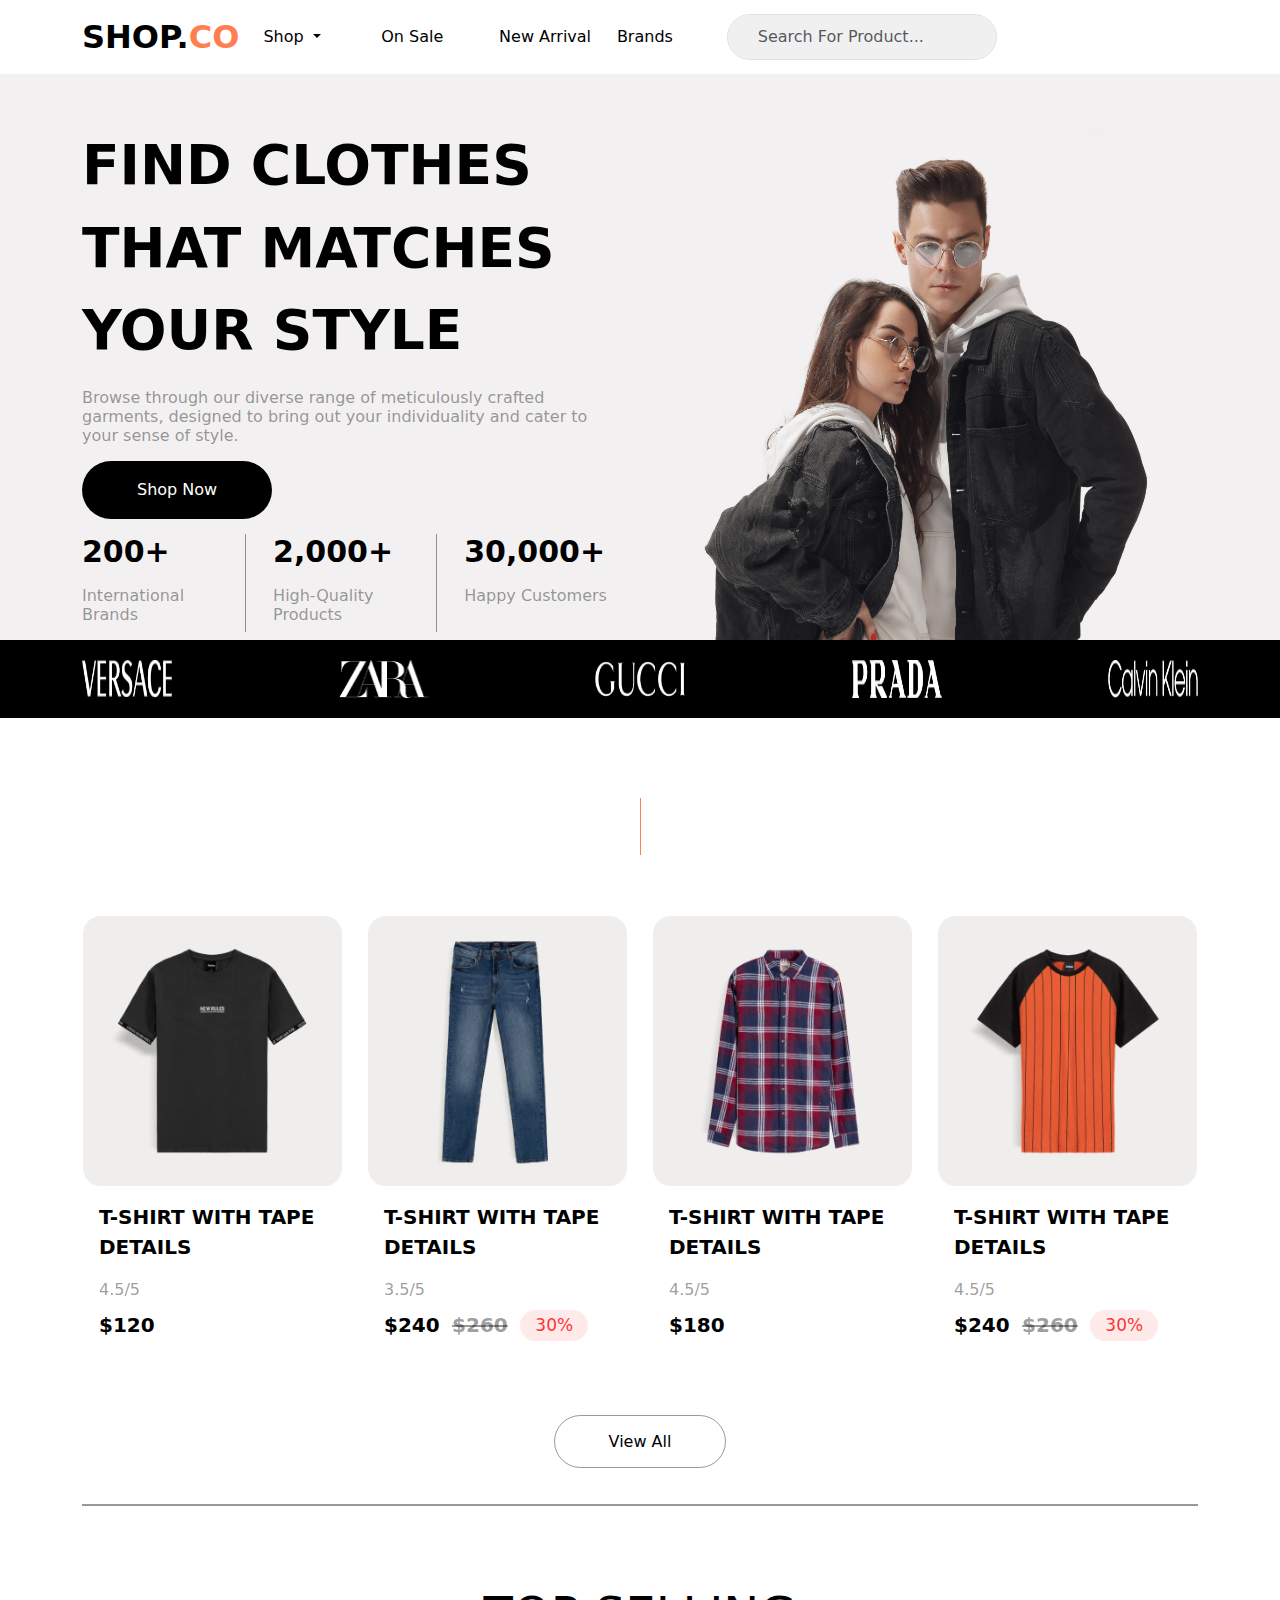
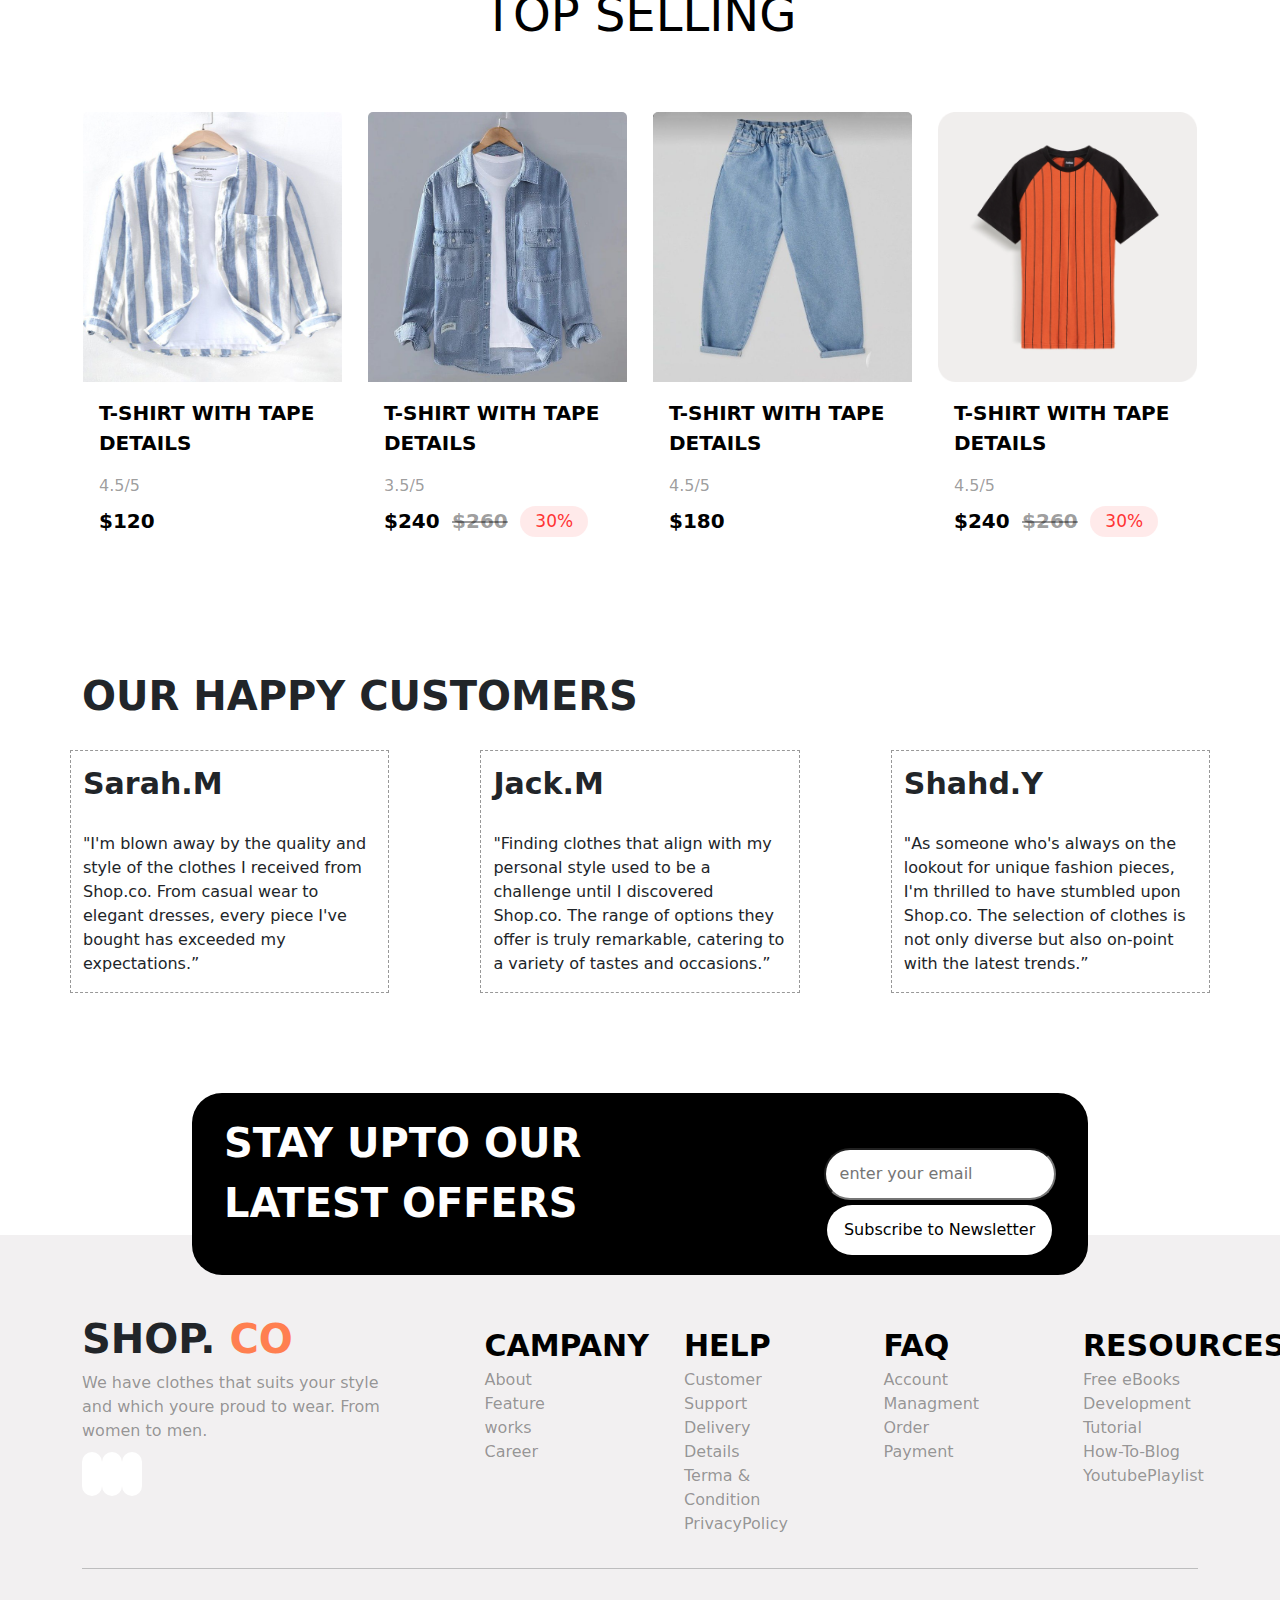
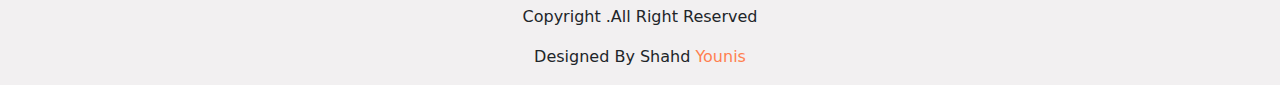
<file: index.html>
<!DOCTYPE html>
<html lang="en">

<head>
    <meta charset="UTF-8">
    <meta name="viewport" content="width=device-width, initial-scale=1.0">
    <title>shop</title>
    <link rel="stylesheet" href="./css/bootstrap.min.css">
    <link rel="stylesheet" href="./css/main.css">
    <link rel="stylesheet" href="https://cdnjs.cloudflare.com/ajax/libs/font-awesome/6.6.0/css/all.min.css"
        integrity="sha512-Kc323vGBEqzTmouAECnVceyQqyqdsSiqLQISBL29aUW4U/M7pSPA/gEUZQqv1cwx4OnYxTxve5UMg5GT6L4JJg=="
        crossorigin="anonymous" referrerpolicy="no-referrer" />
    <link rel="preconnect" href="https://fonts.gstatic.com" crossorigin>

</head>

<body>


    <section id="hero" class="hero">

        <nav class="navbar navbar-expand-lg ">
            <div class="container">
                <a class="navbar-brand" href="#hero">SHOP.<span>CO</span></a>
                <button class="navbar-toggler" type="button" data-bs-toggle="collapse"
                    data-bs-target="#navbarSupportedContent" aria-controls="navbarSupportedContent"
                    aria-expanded="false" aria-label="Toggle navigation">
                    <span class="navbar-toggler-icon"></span>
                </button>
                <div class="collapse navbar-collapse" id="navbarSupportedContent">
                    <ul class="navbar-nav me-auto mb-2 mb-lg-0">
                        <li class="nav-item dropdown">
                            <a class="nav-link dropdown-toggle" href="#" role="button" data-bs-toggle="dropdown"
                                aria-expanded="false">
                                Shop
                            </a>
                            <ul class="dropdown-menu">
                                <li><a class="dropdown-item" href="allproduct.html">FOR MEN</a></li>
                                <li><a class="dropdown-item" href="allproductwoman.html">FOR WOMAN</a></li>
                               
                            </ul>
                        </li>
                        <li class="nav-item">
                            <a class="nav-link " aria-current="page" href="#">On Sale</a>
                        </li>
                        <li class="nav-item">
                            <a class="nav-link" href="#arrival">New Arrival</a>
                        </li>
                        <li class="nav-item">
                            <a class="nav-link" href="#">Brands</a>
                        </li>



                    </ul>
                    <form class="d-flex" role="search">
                        <i class="fa-solid fa-magnifying-glass"></i>
                        <input class="form-control me-2" type="search" placeholder="Search For Product..."
                            aria-label="Search">

                        <div class="i">
                            <i class="fa-solid fa-cart-shopping"></i>
                            <i class="fa-regular fa-user"></i>
                    </form>




                </div>
            </div>

            </div>
        </nav>
        <div class="hero-content">
            <div class="container">
                <div class="row">
                    <div class="content">
                        <p>FIND CLOTHES THAT MATCHES YOUR STYLE</p>
                        <h6>Browse through our diverse range of meticulously crafted garments, designed to bring out
                            your
                            individuality and cater to your sense of style.</p>
                            <button class="btn">Shop Now</button>
                            <div class="child">
                                <div class="child-content1">
                                    <p>200+</p>
                                    <h6>International Brands</h6>

                                </div>
                                <div class="child-content1">
                                    <p>2,000+</p>
                                    <h6>High-Quality Products</h6>
                                </div>
                                <div class="child-content1 content3">
                                    <p>30,000+</p>
                                    <h6>Happy Customers</h6>
                                </div>
                            </div>

                    </div>
                    <div class="img">
                        <img src="./img/Rectangle 2 (2).png" alt="">
                        <i class="fa-solid fa-star"></i>
                        <i class="fa-solid fa-star  star"></i>
                    </div>
                </div>
            </div>
        </div>
        <div class="hero-brand">
            <div class="container">
                <div class="row">
                    <div class="img">
                        <img src="./img/Group.png" alt="">
                    </div>
                    <div class="img">
                        <img src="./img/zara-logo-1 1.png" alt="">
                    </div>
                    <div class="img">
                        <img src="./img/gucci-logo-1 1.png" alt="">

                    </div>
                    <div class="img">
                        <img src="./img/prada-logo-1 1.png" alt="">
                    </div>
                    <div class="img">
                        <img src="./img/Group (1).png" alt="">
                    </div>
                </div>
            </div>
        </div>





    </section>
    <section id="arrival" class="arrival">
        <div class="title">
            <h5>NEWARRIVALS</h5>
        </div>
        <div class="container">
            <div class="row">
                <div class="card">
                    <img src="./img/Frame 32.png" class="card-img-top" alt="...">
                    <div class="card-body">

                        <p class="card-text">T-SHIRT WITH TAPE DETAILS</p>
                        <div class="stars1">
                            <i class="fa-solid fa-star"></i>
                            <i class="fa-solid fa-star"></i>
                            <i class="fa-solid fa-star"></i>
                            <i class="fa-solid fa-star"></i>
                            <i class="fa-regular fa-star-half-stroke"></i>
                            <a>4.5/5</a>


                        </div>
                        <div class="stars2">
                            <div class="item">
                                <p class="card-text">$120</p>
                            </div>
                            


                        </div>





                    </div>
                </div>
                <div class="card">
                    <img src="./img/Frame 33.png" class="card-img-top" alt="...">
                    <div class="card-body">

                        <p class="card-text">T-SHIRT WITH TAPE DETAILS</p>
                        <div class="stars1">
                            <i class="fa-solid fa-star"></i>
                            <i class="fa-solid fa-star"></i>
                            <i class="fa-solid fa-star"></i>

                            <i class="fa-regular fa-star-half-stroke"></i>
                            <a>3.5/5</a>


                        </div>
                        <div class="stars2">
                            <div class="item">
                                <p class="card-text">$240</p>
                            </div>
                           <div class="item item2">
                            <p class="card-text"> <del>$260</del></p>
                            
                           </div>
                           <div class="item item2">
                            <h6>30%</h6>
                           </div>

                        </div>





                    </div>
                </div>
                <div class="card">
                    <img src="./img/Frame 34.png" class="card-img-top" alt="...">
                    <div class="card-body">

                        <p class="card-text">T-SHIRT WITH TAPE DETAILS</p>
                        <div class="stars1">
                            <i class="fa-solid fa-star"></i>
                            <i class="fa-solid fa-star"></i>
                            <i class="fa-solid fa-star"></i>
                            <i class="fa-solid fa-star"></i>
                            <i class="fa-regular fa-star-half-stroke"></i>
                            <a>4.5/5</a>


                        </div>
                        <div class="stars2">
                            <div class="item">
                                <p class="card-text">$180</p>
                            </div>
                            


                        </div>





                    </div>
                </div>
                <div class="card card-3">
                    <img src="./img/Frame 38.png" class="card-img-top" alt="...">
                    <div class="card-body">

                        <p class="card-text">T-SHIRT WITH TAPE DETAILS</p>
                        <div class="stars1">
                            <i class="fa-solid fa-star"></i>
                            <i class="fa-solid fa-star"></i>
                            <i class="fa-solid fa-star"></i>
                            <i class="fa-solid fa-star"></i>
                            <i class="fa-regular fa-star-half-stroke"></i>
                            <a>4.5/5</a>


                        </div>
                        <div class="stars2">
                            <div class="item">
                                <p class="card-text">$240</p>
                            </div>
                           <div class="item item2">
                            <p class="card-text"> <del>$260</del></p>
                            
                           </div>
                           <div class="item item2">
                            <h6>30%</h6>
                           </div>

                        </div>





                    </div>
                </div>

            </div>
            <div class="button">
                <a href="new.html">View All</a>
            </div>
            <div class="hr">

            </div>
        </div>

    </section>
    <section class="topselling">
        <div class="title">
            <h5>TOP SELLING</h5>
        </div>
        <div class="container">
            <div class="row">
                <div class="card">
                    <img src="./img/casual for men/Vintage Shirts & Tops.jpeg" class="card-img-top" alt="...">
                    <div class="card-body">

                        <p class="card-text">T-SHIRT WITH TAPE DETAILS</p>
                        <div class="stars1">
                            <i class="fa-solid fa-star"></i>
                            <i class="fa-solid fa-star"></i>
                            <i class="fa-solid fa-star"></i>
                            <i class="fa-solid fa-star"></i>
                            <i class="fa-regular fa-star-half-stroke"></i>
                            <a>4.5/5</a>


                        </div>
                        <div class="stars2">
                            <div class="item">
                                <p class="card-text">$120</p>
                            </div>
                            


                        </div>





                    </div>
                </div>
                <div class="card">
                    <img src="./img/casual for men/What colour pants and sneakers would you pair with this_.jpeg" class="card-img-top" alt="...">
                    <div class="card-body">

                        <p class="card-text">T-SHIRT WITH TAPE DETAILS</p>
                        <div class="stars1">
                            <i class="fa-solid fa-star"></i>
                            <i class="fa-solid fa-star"></i>
                            <i class="fa-solid fa-star"></i>

                            <i class="fa-regular fa-star-half-stroke"></i>
                            <a>3.5/5</a>


                        </div>
                        <div class="stars2">
                            <div class="item">
                                <p class="card-text">$240</p>
                            </div>
                           <div class="item item2">
                            <p class="card-text"> <del>$260</del></p>
                            
                           </div>
                           <div class="item item2">
                            <h6>30%</h6>
                           </div>

                        </div>





                    </div>
                </div>
                <div class="card ">
                    <img src="./img/casual for men/Kot Pantolon Kore Tarzı.jpeg" class="card-img-top" alt="...">
                    <div class="card-body">

                        <p class="card-text">T-SHIRT WITH TAPE DETAILS</p>
                        <div class="stars1">
                            <i class="fa-solid fa-star"></i>
                            <i class="fa-solid fa-star"></i>
                            <i class="fa-solid fa-star"></i>
                            <i class="fa-solid fa-star"></i>
                            <i class="fa-regular fa-star-half-stroke"></i>
                            <a>4.5/5</a>


                        </div>
                        <div class="stars2">
                           <div class="item">
                            <p class="card-text">$180</p>
                           </div>
                            


                        </div>





                    </div>
                </div>
                <div class="card card-3 ">
                    <img src="./img/Frame 38.png" class="card-img-top" alt="...">
                    <div class="card-body">

                        <p class="card-text">T-SHIRT WITH TAPE DETAILS</p>
                        <div class="stars1">
                            <i class="fa-solid fa-star"></i>
                            <i class="fa-solid fa-star"></i>
                            <i class="fa-solid fa-star"></i>
                            <i class="fa-solid fa-star"></i>
                            <i class="fa-regular fa-star-half-stroke"></i>
                            <a>4.5/5</a>


                        </div>
                        <div class="stars2">
                            <div class="item">
                                <p class="card-text">$240</p>
                            </div>
                           <div class="item item2">
                            <p class="card-text"> <del>$260</del></p>
                            
                           </div>
                           <div class="item item2">
                            <h6>30%</h6>
                           </div>

                        </div>





                    </div>
                </div>

            </div>
           

        </div>
    </section>
    <section class="customer">
        <div class="container">
            <h3>OUR HAPPY CUSTOMERS</h3>
           
            

            <div class="row">
               
                
                <div class="item">
                    <i class="fa-solid fa-star"></i>
                    <i class="fa-solid fa-star"></i>
                    <i class="fa-solid fa-star"></i>
                    <i class="fa-solid fa-star"></i>
                    <h3>Sarah.M <i class="fa-solid fa-check"></i></h3>
                    <p>"I'm blown away by the quality and style of the clothes I received from Shop.co. From casual wear
                        to elegant dresses, every piece I've bought has exceeded my expectations.”</p>
                </div>
                <div class="item">
                    <i class="fa-solid fa-star"></i>
                    <i class="fa-solid fa-star"></i>
                    <i class="fa-solid fa-star"></i>
                    <i class="fa-solid fa-star"></i>
                    <h3>Jack.M <i class="fa-solid fa-check"></i></h3>
                    <p>"Finding clothes that align with my personal style used to be a challenge until I discovered
                        Shop.co. The range of options they offer is truly remarkable, catering to a variety of tastes
                        and occasions.”</p>
                </div>
                <div class="item item2">
                    <i class="fa-solid fa-star"></i>
                    <i class="fa-solid fa-star"></i>
                    <i class="fa-solid fa-star"></i>
                    <i class="fa-solid fa-star"></i>
                    <h3>Shahd.Y <i class="fa-solid fa-check"></i></h3>
                    <p>"As someone who's always on the lookout for unique fashion pieces, I'm thrilled to have stumbled
                        upon Shop.co. The selection of clothes is not only diverse but also on-point with the latest
                        trends.”</p>
                </div>
                
               
            </div>
            
        </div>
        <div class="div">
            <div class="container">
                <div class="row">
                    <div class="item1">
                        <p>STAY UPTO  OUR LATEST OFFERS</p>
    
    
                    </div>
                    <div class="item2">
                        
                        <input type="email" placeholder="enter your email">
                        <button class="btn">Subscribe to Newsletter</button>
                        
        
                    </div>
                </div>
            </div>
            
        </div>
    </section>
    <footer class="footer">
        <div class="container">
            <div class="row">
                <div class="item1">
                    <h3>SHOP. <span>CO</span></h3>
                   <p> We have clothes that suits your style and which youre proud to wear. From women to men.</p>
                   <i class="fa-brands fa-twitter"></i>
                   <i class="fa-brands fa-facebook"></i>
                   <i class="fa-brands fa-instagram"></i>
                   
                </div>
                <div class="item">
                    <ul>
                        <li class="special">CAMPANY</li>
                        <li>About</li>
                        <li>Feature</li>
                        <li>works</li>
                        <li>Career</li>
                    </ul>
                </div>
                <div class="item">
                    <ul>
                        <li class="special">HELP</li>
                        <li>Customer Support</li>
                        <li>Delivery Details</li>
                        <li>Terma & Condition</li>
                        <li>PrivacyPolicy</li>
                    </ul>
                </div>
                <div class="item">
                    <ul>
                        <li class="special">FAQ</li>
                        <li>Account</li>
                        <li>Managment</li>
                        <li>Order</li>
                        <li>Payment</li>
                    </ul>
                </div>
                <div class="item item2">
                    <ul>
                        <li class="special">RESOURCES</li>
                        <li>Free eBooks</li>
                        <li>Development Tutorial</li>
                        <li>How-To-Blog</li>
                        <li>YoutubePlaylist</li>
                        <li><a href="#hero"><i class="fa-solid fa-arrow-up"></i></a></li>
                    </ul>
                </div>

            </div>
            <hr>
                <div class="row">
                    <div class="copy">
                        

                        <p> <span><i class="fa-regular fa-copyright"></i></span>Copyright .All Right Reserved

                        </p>
                    

                    </div>
                    <div class="design">
                        <p>Designed By Shahd <span>Younis</span></p>
                    </div>
                </div>
            </div>
        </div>
    </footer>
   
    

    <script src="./js/bootstrap.bundle.min.js"></script>
</body>

</html>
</file>
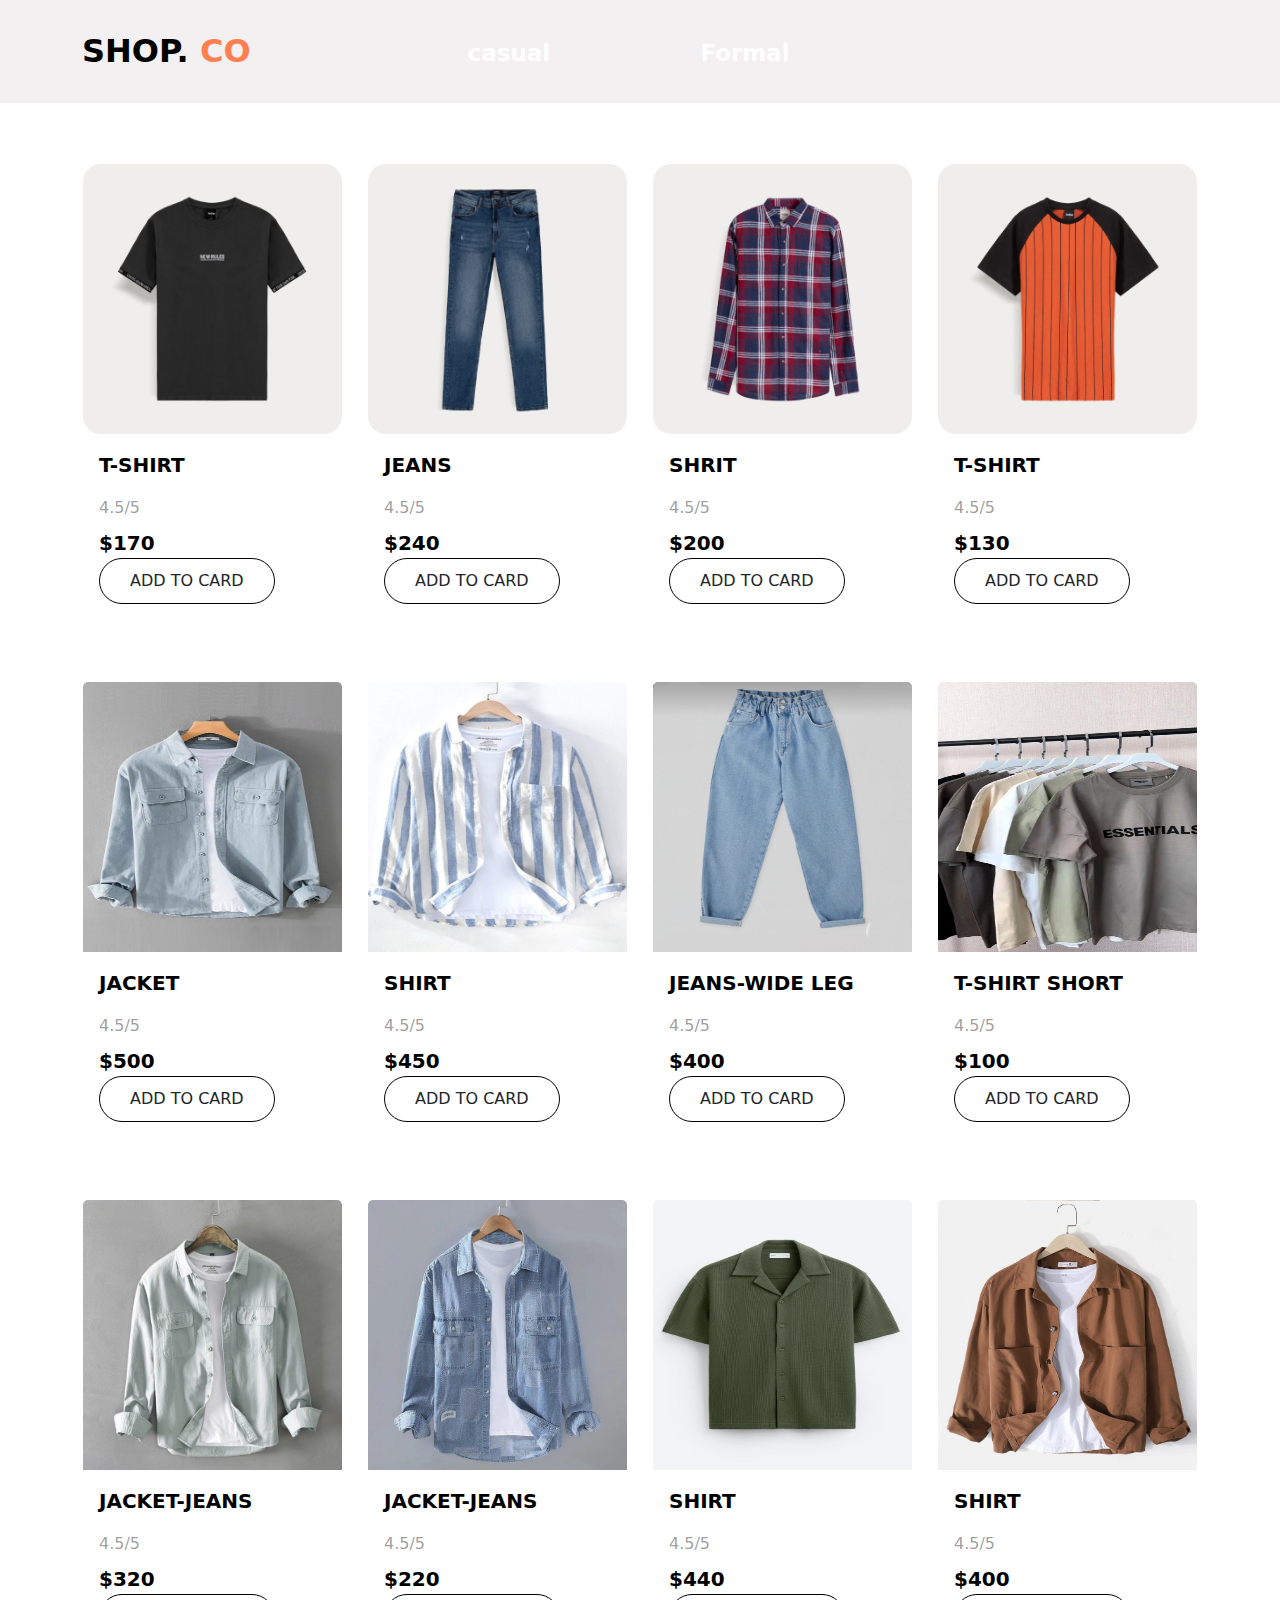
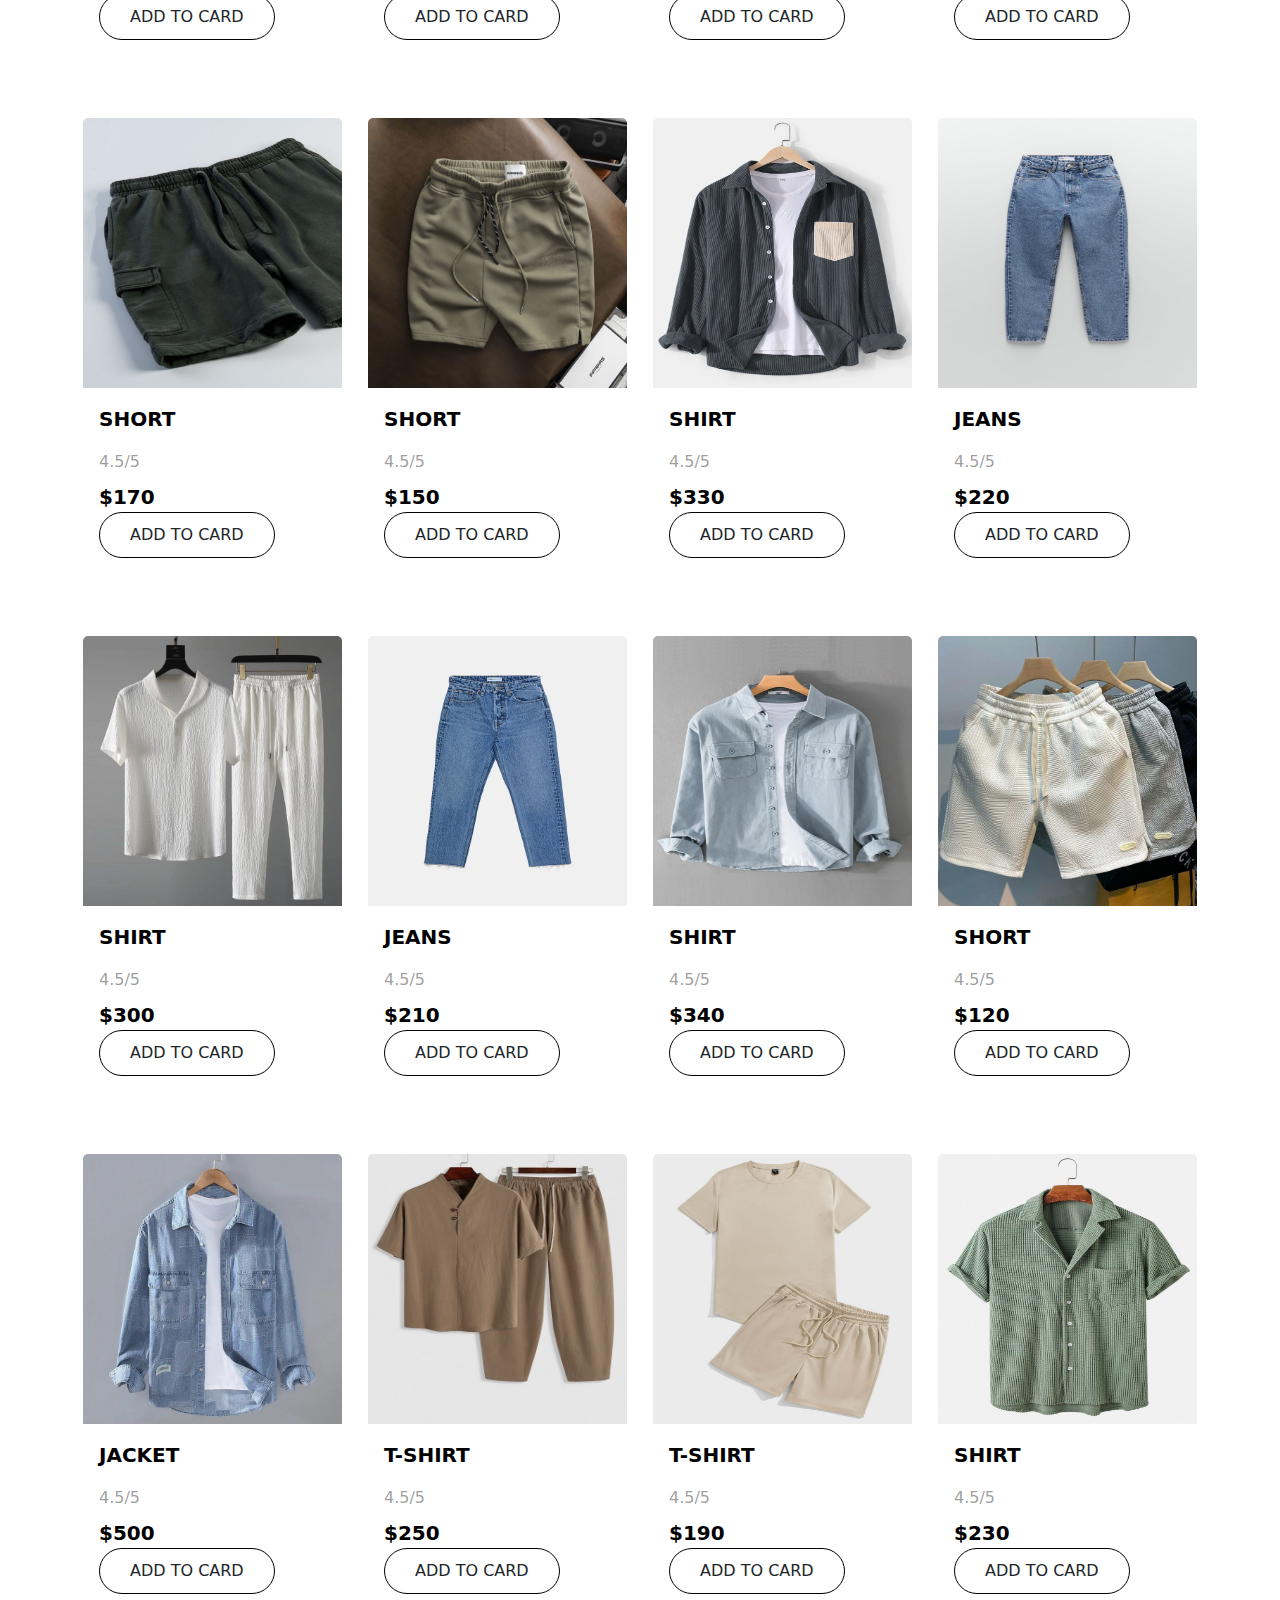
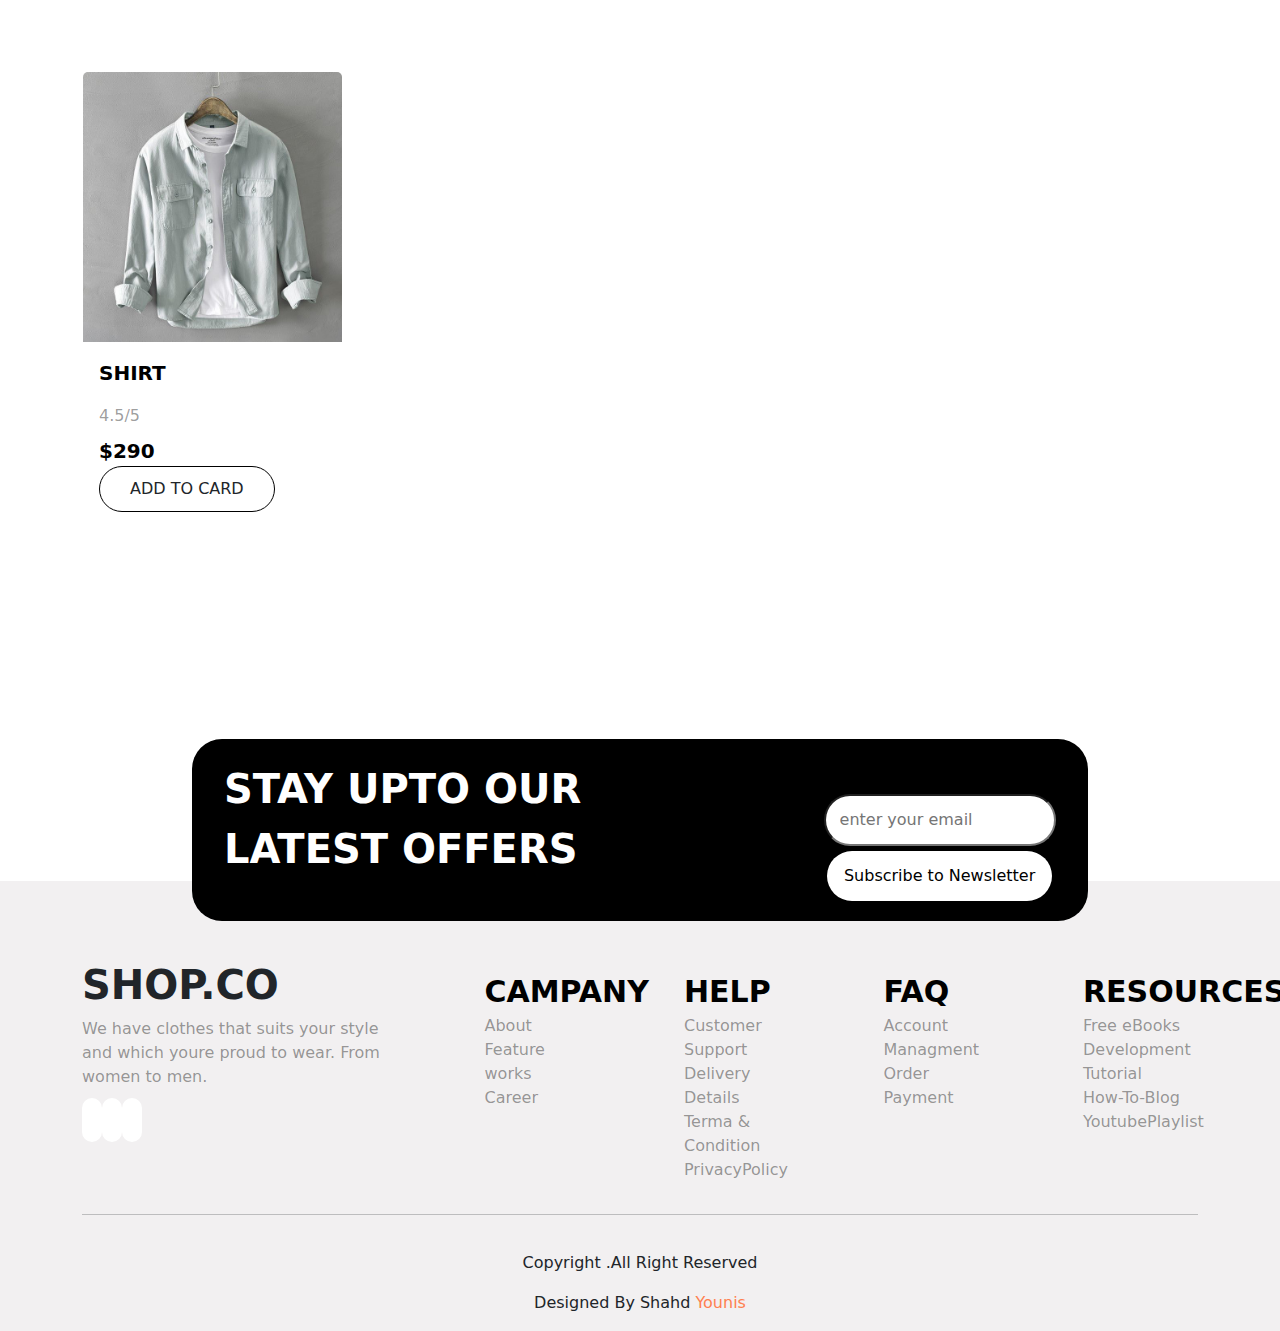
<file: allproduct.html>
<!DOCTYPE html>
<html lang="en">

<head>
    <meta charset="UTF-8">
    <meta name="viewport" content="width=device-width, initial-scale=1.0">
    <title>All Product</title>
    <link rel="stylesheet" href="./css/bootstrap.min.css">
    <link rel="stylesheet" href="./css/main.css">
    <link rel="stylesheet" href="https://cdnjs.cloudflare.com/ajax/libs/font-awesome/6.6.0/css/all.min.css"
        integrity="sha512-Kc323vGBEqzTmouAECnVceyQqyqdsSiqLQISBL29aUW4U/M7pSPA/gEUZQqv1cwx4OnYxTxve5UMg5GT6L4JJg=="
        crossorigin="anonymous" referrerpolicy="no-referrer" />
    <link rel="preconnect" href="https://fonts.gstatic.com" crossorigin>
    <link rel="stylesheet" href="./css/style.css">
</head>

<body>

    <section id="hero" class="hero">
        <nav class="navbar navbar1 navbar-expand-lg ">
            <div class="container">
                <a class="navbar-brand" href="#hero">SHOP. <span>CO</span></a>
                <button class="navbar-toggler" type="button" data-bs-toggle="collapse"
                    data-bs-target="#navbarSupportedContent" aria-controls="navbarSupportedContent"
                    aria-expanded="false" aria-label="Toggle navigation">
                    <span class="navbar-toggler-icon"></span>
                </button>
                <div class="collapse navbar-collapse" id="navbarSupportedContent">
                    <ul class="nav nav-pills mb-3 ul1 ul2" id="pills-tab" role="tablist">
                        <li class="nav-item" role="presentation">
                            <button class="nav-link active" id="pills-home-tab" data-bs-toggle="pill"
                                data-bs-target="#pills-home" type="button" role="tab" aria-controls="pills-home"
                                aria-selected="true">casual</button>
                        </li>
                        <li class="nav-item" role="presentation">
                            <button class="nav-link" id="pills-profile-tab" data-bs-toggle="pill"
                                data-bs-target="#pills-profile" type="button" role="tab" aria-controls="pills-profile"
                                aria-selected="false">Formal</button>
                        </li>


                    </ul>
                </div>
        </nav>

        <div class="tab-content" id="pills-tabContent">
            <div class="tab-pane fade show active" id="pills-home" role="tabpanel" aria-labelledby="pills-home-tab"
                tabindex="0">
                <section id="arrival" class="arrival">

                    <div class="container">
                        <div class="row">
                            <div class="card">
                                <img src="./img/Frame 32.png" class="card-img-top" alt="...">
                                <div class="card-body">

                                    <p class="card-text">T-SHIRT</p>
                                    <div class="stars1">
                                        <i class="fa-solid fa-star"></i>
                                        <i class="fa-solid fa-star"></i>
                                        <i class="fa-solid fa-star"></i>
                                        <i class="fa-solid fa-star"></i>
                                        <i class="fa-regular fa-star-half-stroke"></i>
                                        <a>4.5/5</a>


                                    </div>
                                    <div class="stars2">
                                        <p class="card-text">$170</p>



                                    </div>
                                    <button class="btn">ADD TO CARD</button>





                                </div>
                            </div>
                            <div class="card">
                                <img src="./img/Frame 33.png" class="card-img-top" alt="...">
                                <div class="card-body">

                                    <p class="card-text">JEANS </p>
                                    <div class="stars1">
                                        <i class="fa-solid fa-star"></i>
                                        <i class="fa-solid fa-star"></i>
                                        <i class="fa-solid fa-star"></i>
                                        <i class="fa-solid fa-star"></i>


                                        <i class="fa-regular fa-star-half-stroke"></i>
                                        <a>4.5/5</a>


                                    </div>
                                    <div class="stars2">
                                        <p class="card-text">$240</p>



                                    </div>
                                    <button class="btn">ADD TO CARD</button>





                                </div>
                            </div>
                            <div class="card">
                                <img src="./img/Frame 34.png" class="card-img-top" alt="...">
                                <div class="card-body">

                                    <p class="card-text">SHRIT</p>
                                    <div class="stars1">
                                        <i class="fa-solid fa-star"></i>
                                        <i class="fa-solid fa-star"></i>
                                        <i class="fa-solid fa-star"></i>
                                        <i class="fa-solid fa-star"></i>
                                        <i class="fa-regular fa-star-half-stroke"></i>
                                        <a>4.5/5</a>


                                    </div>
                                    <div class="stars2">
                                        <p class="card-text">$200</p>



                                    </div>
                                    <button class="btn">ADD TO CARD</button>





                                </div>
                            </div>
                            <div class="card">
                                <img src="./img/Frame 38.png" class="card-img-top" alt="...">
                                <div class="card-body">

                                    <p class="card-text">T-SHIRT </p>
                                    <div class="stars1">
                                        <i class="fa-solid fa-star"></i>
                                        <i class="fa-solid fa-star"></i>
                                        <i class="fa-solid fa-star"></i>
                                        <i class="fa-solid fa-star"></i>
                                        <i class="fa-regular fa-star-half-stroke"></i>
                                        <a>4.5/5</a>


                                    </div>
                                    <div class="stars2">
                                        <p class="card-text">$130</p>


                                    </div>
                                    <button class="btn">ADD TO CARD</button>





                                </div>
                            </div>
                            <div class="card">
                                <img src="./img/casual for men/Shirt Men Brand Trend Comfortable Top Clothes Thickness - Light Blue _ XXXL.jpeg"
                                    class="card-img-top" alt="...">
                                <div class="card-body">

                                    <p class="card-text">JACKET</p>
                                    <div class="stars1">
                                        <i class="fa-solid fa-star"></i>
                                        <i class="fa-solid fa-star"></i>
                                        <i class="fa-solid fa-star"></i>
                                        <i class="fa-solid fa-star"></i>
                                        <i class="fa-regular fa-star-half-stroke"></i>
                                        <a>4.5/5</a>


                                    </div>
                                    <div class="stars2">
                                        <p class="card-text">$500</p>



                                    </div>
                                    <button class="btn">ADD TO CARD</button>





                                </div>
                            </div>
                            <div class="card">
                                <img src="./img/casual for men/Vintage Shirts & Tops.jpeg" class="card-img-top"
                                    alt="...">
                                <div class="card-body">

                                    <p class="card-text">SHIRT</p>
                                    <div class="stars1">
                                        <i class="fa-solid fa-star"></i>
                                        <i class="fa-solid fa-star"></i>
                                        <i class="fa-solid fa-star"></i>
                                        <i class="fa-solid fa-star"></i>
                                        <i class="fa-regular fa-star-half-stroke"></i>
                                        <a>4.5/5</a>


                                    </div>
                                    <div class="stars2">
                                        <p class="card-text">$450</p>



                                    </div>
                                    <button class="btn">ADD TO CARD</button>





                                </div>
                            </div>
                            <div class="card">
                                <img src="./img/casual for men/Kot Pantolon Kore Tarzı.jpeg" class="card-img-top"
                                    alt="...">
                                <div class="card-body">

                                    <p class="card-text">JEANS-WIDE LEG</p>
                                    <div class="stars1">
                                        <i class="fa-solid fa-star"></i>
                                        <i class="fa-solid fa-star"></i>
                                        <i class="fa-solid fa-star"></i>
                                        <i class="fa-solid fa-star"></i>
                                        <i class="fa-regular fa-star-half-stroke"></i>
                                        <a>4.5/5</a>


                                    </div>
                                    <div class="stars2">
                                        <p class="card-text">$400</p>



                                    </div>
                                    <button class="btn">ADD TO CARD</button>





                                </div>
                            </div>
                            <div class="card">
                                <img src="./img/casual for men/Essential T-shirt.jpeg" class="card-img-top" alt="...">
                                <div class="card-body">

                                    <p class="card-text">T-SHIRT SHORT</p>
                                    <div class="stars1">
                                        <i class="fa-solid fa-star"></i>
                                        <i class="fa-solid fa-star"></i>
                                        <i class="fa-solid fa-star"></i>
                                        <i class="fa-solid fa-star"></i>
                                        <i class="fa-regular fa-star-half-stroke"></i>
                                        <a>4.5/5</a>


                                    </div>
                                    <div class="stars2">
                                        <p class="card-text">$100</p>



                                    </div>
                                    <button class="btn">ADD TO CARD</button>





                                </div>
                            </div>
                            <div class="card">
                                <img src="./img/casual for men/Best Summer Outfit Ideas.jpeg" class="card-img-top"
                                    alt="...">
                                <div class="card-body">

                                    <p class="card-text">JACKET-JEANS</p>
                                    <div class="stars1">
                                        <i class="fa-solid fa-star"></i>
                                        <i class="fa-solid fa-star"></i>
                                        <i class="fa-solid fa-star"></i>
                                        <i class="fa-solid fa-star"></i>
                                        <i class="fa-regular fa-star-half-stroke"></i>
                                        <a>4.5/5</a>


                                    </div>
                                    <div class="stars2">
                                        <p class="card-text">$320</p>



                                    </div>
                                    <button class="btn">ADD TO CARD</button>





                                </div>
                            </div>
                            <div class="card">
                                <img src="./img/casual for men/What colour pants and sneakers would you pair with this_.jpeg"
                                    class="card-img-top" alt="...">
                                <div class="card-body">

                                    <p class="card-text">JACKET-JEANS</p>
                                    <div class="stars1">
                                        <i class="fa-solid fa-star"></i>
                                        <i class="fa-solid fa-star"></i>
                                        <i class="fa-solid fa-star"></i>
                                        <i class="fa-solid fa-star"></i>
                                        <i class="fa-regular fa-star-half-stroke"></i>
                                        <a>4.5/5</a>


                                    </div>
                                    <div class="stars2">
                                        <p class="card-text">$220</p>



                                    </div>
                                    <button class="btn">ADD TO CARD</button>





                                </div>
                            </div>
                            <div class="card">
                                <img src="./img/casual for men/Zara Structured Shirt.jpeg" class="card-img-top"
                                    alt="...">
                                <div class="card-body">

                                    <p class="card-text">SHIRT</p>
                                    <div class="stars1">
                                        <i class="fa-solid fa-star"></i>
                                        <i class="fa-solid fa-star"></i>
                                        <i class="fa-solid fa-star"></i>
                                        <i class="fa-solid fa-star"></i>
                                        <i class="fa-regular fa-star-half-stroke"></i>
                                        <a>4.5/5</a>


                                    </div>
                                    <div class="stars2">
                                        <p class="card-text">$440</p>



                                    </div>
                                    <button class="btn">ADD TO CARD</button>





                                </div>
                            </div>
                            <div class="card">
                                <img src="./img/casual for men/branded men's shirts_.jpeg" class="card-img-top"
                                    alt="...">
                                <div class="card-body">

                                    <p class="card-text">SHIRT </p>
                                    <div class="stars1">
                                        <i class="fa-solid fa-star"></i>
                                        <i class="fa-solid fa-star"></i>
                                        <i class="fa-solid fa-star"></i>
                                        <i class="fa-solid fa-star"></i>
                                        <i class="fa-regular fa-star-half-stroke"></i>
                                        <a>4.5/5</a>


                                    </div>
                                    <div class="stars2">
                                        <p class="card-text">$400</p>



                                    </div>
                                    <button class="btn">ADD TO CARD</button>





                                </div>
                            </div>
                            <div class="card">
                                <img src="./img/casual for men/d0fde111-667c-42ee-88a9-09d9d2b4b856.jpeg"
                                    class="card-img-top" alt="...">
                                <div class="card-body">

                                    <p class="card-text">SHORT</p>
                                    <div class="stars1">
                                        <i class="fa-solid fa-star"></i>
                                        <i class="fa-solid fa-star"></i>
                                        <i class="fa-solid fa-star"></i>
                                        <i class="fa-solid fa-star"></i>
                                        <i class="fa-regular fa-star-half-stroke"></i>
                                        <a>4.5/5</a>


                                    </div>
                                    <div class="stars2">
                                        <p class="card-text">$170</p>



                                    </div>
                                    <button class="btn">ADD TO CARD</button>





                                </div>
                            </div>
                            <div class="card">
                                <img src="./img/casual for men/e5707aac-b245-437f-87ef-2bd931e8dbd8.jpeg"
                                    class="card-img-top" alt="...">
                                <div class="card-body">

                                    <p class="card-text">SHORT</p>
                                    <div class="stars1">
                                        <i class="fa-solid fa-star"></i>
                                        <i class="fa-solid fa-star"></i>
                                        <i class="fa-solid fa-star"></i>
                                        <i class="fa-solid fa-star"></i>
                                        <i class="fa-regular fa-star-half-stroke"></i>
                                        <a>4.5/5</a>


                                    </div>
                                    <div class="stars2">
                                        <p class="card-text">$150</p>



                                    </div>
                                    <button class="btn">ADD TO CARD</button>





                                </div>
                            </div>
                            <div class="card">
                                <img src="./img/casual for men/44064c94-f2d6-4470-b36a-4fcf6034261d.jpeg"
                                    class="card-img-top" alt="...">
                                <div class="card-body">

                                    <p class="card-text">SHIRT </p>
                                    <div class="stars1">
                                        <i class="fa-solid fa-star"></i>
                                        <i class="fa-solid fa-star"></i>
                                        <i class="fa-solid fa-star"></i>
                                        <i class="fa-solid fa-star"></i>
                                        <i class="fa-regular fa-star-half-stroke"></i>
                                        <a>4.5/5</a>


                                    </div>
                                    <div class="stars2">
                                        <p class="card-text">$330</p>



                                    </div>
                                    <button class="btn">ADD TO CARD</button>





                                </div>
                            </div>
                            <div class="card">
                                <img src="./img/casual for men/8d751dd3-a839-4bcb-baa8-54c22ecfe889.jpeg"
                                    class="card-img-top" alt="...">
                                <div class="card-body">

                                    <p class="card-text">JEANS</p>
                                    <div class="stars1">
                                        <i class="fa-solid fa-star"></i>
                                        <i class="fa-solid fa-star"></i>
                                        <i class="fa-solid fa-star"></i>
                                        <i class="fa-solid fa-star"></i>
                                        <i class="fa-regular fa-star-half-stroke"></i>
                                        <a>4.5/5</a>


                                    </div>
                                    <div class="stars2">
                                        <p class="card-text">$220</p>



                                    </div>
                                    <button class="btn">ADD TO CARD</button>





                                </div>
                            </div>
                            <div class="card">
                                <img src="./img/casual for men/Premium Casual Set.jpeg" class="card-img-top" alt="...">
                                <div class="card-body">

                                    <p class="card-text">SHIRT</p>
                                    <div class="stars1">
                                        <i class="fa-solid fa-star"></i>
                                        <i class="fa-solid fa-star"></i>
                                        <i class="fa-solid fa-star"></i>
                                        <i class="fa-solid fa-star"></i>
                                        <i class="fa-regular fa-star-half-stroke"></i>
                                        <a>4.5/5</a>


                                    </div>
                                    <div class="stars2">
                                        <p class="card-text">$300</p>



                                    </div>
                                    <button class="btn">ADD TO CARD</button>






                                </div>
                            </div>
                            <div class="card">
                                <img src="./img/casual for men/64db3422-8d45-45c3-a1db-126343f5b3cb.jpeg"
                                    class="card-img-top" alt="...">
                                <div class="card-body">

                                    <p class="card-text">JEANS</p>
                                    <div class="stars1">
                                        <i class="fa-solid fa-star"></i>
                                        <i class="fa-solid fa-star"></i>
                                        <i class="fa-solid fa-star"></i>
                                        <i class="fa-solid fa-star"></i>
                                        <i class="fa-regular fa-star-half-stroke"></i>
                                        <a>4.5/5</a>


                                    </div>
                                    <div class="stars2">
                                        <p class="card-text">$210</p>



                                    </div>
                                    <button class="btn">ADD TO CARD</button>





                                </div>
                            </div>
                            <div class="card">
                                <img src="./img/casual for men/Shirt Men Brand Trend Comfortable Top Clothes Thickness - Light Blue _ XXXL.jpeg"
                                    class="card-img-top" alt="...">
                                <div class="card-body">

                                    <p class="card-text">SHIRT</p>
                                    <div class="stars1">
                                        <i class="fa-solid fa-star"></i>
                                        <i class="fa-solid fa-star"></i>
                                        <i class="fa-solid fa-star"></i>
                                        <i class="fa-solid fa-star"></i>
                                        <i class="fa-regular fa-star-half-stroke"></i>
                                        <a>4.5/5</a>


                                    </div>
                                    <div class="stars2">
                                        <p class="card-text">$340</p>



                                    </div>
                                    <button class="btn">ADD TO CARD</button>





                                </div>
                            </div>
                            <div class="card">
                                <img src="./img/casual for men/Product id_ 1005005459201987.jpeg" class="card-img-top"
                                    alt="...">
                                <div class="card-body">

                                    <p class="card-text">SHORT</p>
                                    <div class="stars1">
                                        <i class="fa-solid fa-star"></i>
                                        <i class="fa-solid fa-star"></i>
                                        <i class="fa-solid fa-star"></i>
                                        <i class="fa-solid fa-star"></i>
                                        <i class="fa-regular fa-star-half-stroke"></i>
                                        <a>4.5/5</a>


                                    </div>
                                    <div class="stars2">
                                        <p class="card-text">$120</p>



                                    </div>
                                    <button class="btn">ADD TO CARD</button>





                                </div>
                            </div>
                            <div class="card">
                                <img src="./img/casual for men/What colour pants and sneakers would you pair with this_.jpeg"
                                    class="card-img-top" alt="...">
                                <div class="card-body">

                                    <p class="card-text">JACKET</p>
                                    <div class="stars1">
                                        <i class="fa-solid fa-star"></i>
                                        <i class="fa-solid fa-star"></i>
                                        <i class="fa-solid fa-star"></i>
                                        <i class="fa-solid fa-star"></i>
                                        <i class="fa-regular fa-star-half-stroke"></i>
                                        <a>4.5/5</a>


                                    </div>
                                    <div class="stars2">
                                        <p class="card-text">$500</p>



                                    </div>
                                    <button class="btn">ADD TO CARD</button>





                                </div>
                            </div>
                            <div class="card">
                                <img src="./img/casual for men/Vintage Style Shirt And Pants - Brown _ 40.jpeg"
                                    class="card-img-top" alt="...">
                                <div class="card-body">

                                    <p class="card-text">T-SHIRT </p>
                                    <div class="stars1">
                                        <i class="fa-solid fa-star"></i>
                                        <i class="fa-solid fa-star"></i>
                                        <i class="fa-solid fa-star"></i>
                                        <i class="fa-solid fa-star"></i>
                                        <i class="fa-regular fa-star-half-stroke"></i>
                                        <a>4.5/5</a>


                                    </div>
                                    <div class="stars2">
                                        <p class="card-text">$250</p>



                                    </div>
                                    <button class="btn">ADD TO CARD</button>





                                </div>
                            </div>
                            <div class="card">
                                <img src="./img/casual for men/Men Solid Tee And Drawstring Waist Track Shorts Set.jpeg"
                                    class="card-img-top" alt="...">
                                <div class="card-body">

                                    <p class="card-text">T-SHIRT </p>
                                    <div class="stars1">
                                        <i class="fa-solid fa-star"></i>
                                        <i class="fa-solid fa-star"></i>
                                        <i class="fa-solid fa-star"></i>
                                        <i class="fa-solid fa-star"></i>
                                        <i class="fa-regular fa-star-half-stroke"></i>
                                        <a>4.5/5</a>


                                    </div>
                                    <div class="stars2">
                                        <p class="card-text">$190</p>



                                    </div>
                                    <button class="btn">ADD TO CARD</button>





                                </div>
                            </div>
                            <div class="card">
                                <img src="./img/casual for men/ecbd0305-d65d-4419-bff8-4d644b195b87.jpeg"
                                    class="card-img-top" alt="...">
                                <div class="card-body">

                                    <p class="card-text">SHIRT </p>
                                    <div class="stars1">
                                        <i class="fa-solid fa-star"></i>
                                        <i class="fa-solid fa-star"></i>
                                        <i class="fa-solid fa-star"></i>
                                        <i class="fa-solid fa-star"></i>
                                        <i class="fa-regular fa-star-half-stroke"></i>
                                        <a>4.5/5</a>


                                    </div>
                                    <div class="stars2">
                                        <p class="card-text">$230</p>



                                    </div>
                                    <button class="btn">ADD TO CARD</button>





                                </div>
                            </div>
                            <div class="card">
                                <img src="./img/casual for men/Best Summer Outfit Ideas.jpeg" class="card-img-top"
                                    alt="...">
                                <div class="card-body">

                                    <p class="card-text">SHIRT </p>
                                    <div class="stars1">
                                        <i class="fa-solid fa-star"></i>
                                        <i class="fa-solid fa-star"></i>
                                        <i class="fa-solid fa-star"></i>
                                        <i class="fa-solid fa-star"></i>
                                        <i class="fa-regular fa-star-half-stroke"></i>
                                        <a>4.5/5</a>


                                    </div>
                                    <div class="stars2">
                                        <p class="card-text">$290</p>



                                    </div>
                                    <button class="btn">ADD TO CARD</button>





                                </div>
                            </div>


                        </div>


                    </div>
                </section>
            </div>
            <div class="tab-pane fade" id="pills-profile" role="tabpanel" aria-labelledby="pills-profile-tab"
                tabindex="0">
                <section id="arrival" class="arrival">

                    <div class="container">
                        <div class="row">
                            <div class="card">
                                <img src="./img/formal for men/Elegant Dove Grey 3-Piece Suit - Classic One-Button Design - XS _ Dove Grey (1).jpeg"
                                    class="card-img-top" alt="...">
                                <div class="card-body">

                                    <p class="card-text">SUIT</p>
                                    <div class="stars1">
                                        <i class="fa-solid fa-star"></i>
                                        <i class="fa-solid fa-star"></i>
                                        <i class="fa-solid fa-star"></i>
                                        <i class="fa-solid fa-star"></i>
                                        <i class="fa-regular fa-star-half-stroke"></i>
                                        <a>4.5/5</a>


                                    </div>
                                    <div class="stars2">
                                        <p class="card-text">$600</p>



                                    </div>
                                    <button class="btn">ADD TO CARD</button>





                                </div>
                            </div>
                            <div class="card">
                                <img src="./img/formal for men/Plaid Men's Formal Blazer - Light Brown _ S (EUR XXXS).jpeg"
                                    class="card-img-top" alt="...">
                                <div class="card-body">

                                    <p class="card-text">BLAZER </p>
                                    <div class="stars1">
                                        <i class="fa-solid fa-star"></i>
                                        <i class="fa-solid fa-star"></i>
                                        <i class="fa-solid fa-star"></i>
                                        <i class="fa-solid fa-star"></i>

                                        <i class="fa-regular fa-star-half-stroke"></i>
                                        <a>4.5/5</a>


                                    </div>
                                    <div class="stars2">
                                        <p class="card-text">$500</p>



                                    </div>
                                    <button class="btn">ADD TO CARD</button>





                                </div>
                            </div>
                            <div class="card">
                                <img src="./img/formal for men/Men's Topman Skinny Fit Textured Pants, Size 36 x 34 - Black.jpeg"
                                    class="card-img-top" alt="...">
                                <div class="card-body">

                                    <p class="card-text">PANTS</p>
                                    <div class="stars1">
                                        <i class="fa-solid fa-star"></i>
                                        <i class="fa-solid fa-star"></i>
                                        <i class="fa-solid fa-star"></i>
                                        <i class="fa-solid fa-star"></i>
                                        <i class="fa-regular fa-star-half-stroke"></i>
                                        <a>4.5/5</a>


                                    </div>
                                    <div class="stars2">
                                        <p class="card-text">$250</p>



                                    </div>
                                    <button class="btn">ADD TO CARD</button>





                                </div>
                            </div>
                            <div class="card">
                                <img src="./img/formal for men/Men's Winter Coat Wool Coat Overcoat Blazer Short Coat Office Work Fall & Winter Wool Windproof Warm Outerwear Clothing Apparel Basic Chic & Modern Solid Colored Stand Collar 2024 - $68_99.jpeg"
                                    class="card-img-top" alt="...">
                                <div class="card-body">

                                    <p class="card-text">COAT </p>
                                    <div class="stars1">
                                        <i class="fa-solid fa-star"></i>
                                        <i class="fa-solid fa-star"></i>
                                        <i class="fa-solid fa-star"></i>
                                        <i class="fa-solid fa-star"></i>
                                        <i class="fa-regular fa-star-half-stroke"></i>
                                        <a>4.5/5</a>


                                    </div>
                                    <div class="stars2">
                                        <p class="card-text">$900</p>



                                    </div>
                                    <button class="btn">ADD TO CARD</button>





                                </div>
                            </div>
                            <div class="card">
                                <img src="./img/formal for men/Plaid Men's Formal Blazer - Light Brown _ S (EUR XXXS).jpeg"
                                    class="card-img-top" alt="...">
                                <div class="card-body">

                                    <p class="card-text">BLAZER</p>
                                    <div class="stars1">
                                        <i class="fa-solid fa-star"></i>
                                        <i class="fa-solid fa-star"></i>
                                        <i class="fa-solid fa-star"></i>
                                        <i class="fa-solid fa-star"></i>
                                        <i class="fa-regular fa-star-half-stroke"></i>
                                        <a>4.5/5</a>


                                    </div>
                                    <div class="stars2">
                                        <p class="card-text">$500</p>



                                    </div>
                                    <button class="btn">ADD TO CARD</button>





                                </div>
                            </div>
                            <div class="card">
                                <img src="./img/formal for men/Men Plus Shawl Collar Single Button Blazer.jpeg"
                                    class="card-img-top" alt="...">
                                <div class="card-body">

                                    <p class="card-text">BLAZER</p>
                                    <div class="stars1">
                                        <i class="fa-solid fa-star"></i>
                                        <i class="fa-solid fa-star"></i>
                                        <i class="fa-solid fa-star"></i>
                                        <i class="fa-solid fa-star"></i>
                                        <i class="fa-regular fa-star-half-stroke"></i>
                                        <a>4.5/5</a>


                                    </div>
                                    <div class="stars2">
                                        <p class="card-text">$450</p>



                                    </div>
                                    <button class="btn">ADD TO CARD</button>





                                </div>
                            </div>
                            <div class="card">
                                <img src="./img/formal for men/Elegant Dove Grey 3-Piece Suit - Classic One-Button Design - XS _ Dove Grey (1).jpeg"
                                    class="card-img-top" alt="...">
                                <div class="card-body">

                                    <p class="card-text">SUIT</p>
                                    <div class="stars1">
                                        <i class="fa-solid fa-star"></i>
                                        <i class="fa-solid fa-star"></i>
                                        <i class="fa-solid fa-star"></i>
                                        <i class="fa-solid fa-star"></i>
                                        <i class="fa-regular fa-star-half-stroke"></i>
                                        <a>4.5/5</a>


                                    </div>
                                    <div class="stars2">
                                        <p class="card-text">$350</p>



                                    </div>
                                    <button class="btn">ADD TO CARD</button>





                                </div>
                            </div>
                            <div class="card">
                                <img src="./img/formal for men/Xunhao Mens Suit Slim Fit One Button Solid Tuxedo Jacket Wedding Party Homecoming For Men Professional For The Modern Man, Men's, Size_XL, Multicolor.jpeg"
                                    class="card-img-top" alt="...">
                                <div class="card-body">

                                    <p class="card-text">SUIT</p>
                                    <div class="stars1">
                                        <i class="fa-solid fa-star"></i>
                                        <i class="fa-solid fa-star"></i>
                                        <i class="fa-solid fa-star"></i>
                                        <i class="fa-solid fa-star"></i>
                                        <i class="fa-regular fa-star-half-stroke"></i>
                                        <a>4.5/5</a>


                                    </div>
                                    <div class="stars2">
                                        <p class="card-text">$700</p>



                                    </div>
                                    <button class="btn">ADD TO CARD</button>





                                </div>
                            </div>
                            <div class="card">
                                <img src="./img/formal for men/Plaid Men's Formal Blazer - Light Brown _ S (EUR XXXS).jpeg"
                                    class="card-img-top" alt="...">
                                <div class="card-body">

                                    <p class="card-text">BLAZER</p>
                                    <div class="stars1">
                                        <i class="fa-solid fa-star"></i>
                                        <i class="fa-solid fa-star"></i>
                                        <i class="fa-solid fa-star"></i>
                                        <i class="fa-solid fa-star"></i>
                                        <i class="fa-regular fa-star-half-stroke"></i>
                                        <a>4.5/5</a>


                                    </div>
                                    <div class="stars2">
                                        <p class="card-text">$300</p>



                                    </div>
                                    <button class="btn">ADD TO CARD</button>





                                </div>
                            </div>
                            <div class="card">
                                <img src="./img/formal for men/Selected Homme Mylo Suit Jacket.jpeg"
                                    class="card-img-top" alt="...">
                                <div class="card-body">

                                    <p class="card-text">BLAZER</p>
                                    <div class="stars1">
                                        <i class="fa-solid fa-star"></i>
                                        <i class="fa-solid fa-star"></i>
                                        <i class="fa-solid fa-star"></i>
                                        <i class="fa-solid fa-star"></i>
                                        <i class="fa-regular fa-star-half-stroke"></i>
                                        <a>4.5/5</a>


                                    </div>
                                    <div class="stars2">
                                        <p class="card-text">$320</p>



                                    </div>
                                    <button class="btn">ADD TO CARD</button>





                                </div>
                            </div>
                            <div class="card">
                                <img src="./img/formal for men/Elegant Dove Grey 3-Piece Suit - Classic One-Button Design - XS _ Dove Grey.jpeg"
                                    class="card-img-top" alt="...">
                                <div class="card-body">

                                    <p class="card-text">SUIT-3 </p>
                                    <div class="stars1">
                                        <i class="fa-solid fa-star"></i>
                                        <i class="fa-solid fa-star"></i>
                                        <i class="fa-solid fa-star"></i>
                                        <i class="fa-solid fa-star"></i>
                                        <i class="fa-regular fa-star-half-stroke"></i>
                                        <a>4.5/5</a>


                                    </div>
                                    <div class="stars2">
                                        <p class="card-text">$840</p>



                                    </div>
                                    <button class="btn">ADD TO CARD</button>





                                </div>
                            </div>
                            <div class="card">
                                <img src="./img/formal for men/Xunhao Mens Suit Slim Fit One Button Solid Tuxedo Jacket Wedding Party Homecoming For Men Professional For The Modern Man, Men's, Size_XL, Multicolor.jpeg"
                                    class="card-img-top" alt="...">
                                <div class="card-body">

                                    <p class="card-text">BLAZER </p>
                                    <div class="stars1">
                                        <i class="fa-solid fa-star"></i>
                                        <i class="fa-solid fa-star"></i>
                                        <i class="fa-solid fa-star"></i>
                                        <i class="fa-solid fa-star"></i>
                                        <i class="fa-regular fa-star-half-stroke"></i>
                                        <a>4.5/5</a>


                                    </div>
                                    <div class="stars2">
                                        <p class="card-text">$410</p>



                                    </div>
                                    <button class="btn">ADD TO CARD</button>





                                </div>
                            </div>
                            <div class="card">
                                <img src="./img/formal for men/BO189APM42MEJ-10296.jpeg" class="card-img-top" alt="...">
                                <div class="card-body">

                                    <p class="card-text">BLAZER</p>
                                    <div class="stars1">
                                        <i class="fa-solid fa-star"></i>
                                        <i class="fa-solid fa-star"></i>
                                        <i class="fa-solid fa-star"></i>
                                        <i class="fa-solid fa-star"></i>
                                        <i class="fa-regular fa-star-half-stroke"></i>
                                        <a>4.5/5</a>


                                    </div>
                                    <div class="stars2">
                                        <p class="card-text">$330</p>



                                    </div>
                                    <button class="btn">ADD TO CARD</button>





                                </div>
                            </div>
                            <div class="card">
                                <img src="./img/formal for men/1-Button Business Men's Blazer - Light blue _ L (EUR XS).jpeg"
                                    class="card-img-top" alt="...">
                                <div class="card-body">

                                    <p class="card-text">BLAZER</p>
                                    <div class="stars1">
                                        <i class="fa-solid fa-star"></i>
                                        <i class="fa-solid fa-star"></i>
                                        <i class="fa-solid fa-star"></i>
                                        <i class="fa-solid fa-star"></i>
                                        <i class="fa-regular fa-star-half-stroke"></i>
                                        <a>4.5/5</a>


                                    </div>
                                    <div class="stars2">
                                        <p class="card-text">$350</p>



                                    </div>
                                    <button class="btn">ADD TO CARD</button>





                                </div>
                            </div>
                            <div class="card">
                                <img src="./img/formal for men/Italian Business Gentleman Slim Suit, Groom Wedding Blazers, Men's Blazers, Italian Costume, Sizes M to 5XL - Apricot _ M -fits 58-64 kg.jpeg"
                                    class="card-img-top" alt="...">
                                <div class="card-body">

                                    <p class="card-text">SUIT-3 </p>
                                    <div class="stars1">
                                        <i class="fa-solid fa-star"></i>
                                        <i class="fa-solid fa-star"></i>
                                        <i class="fa-solid fa-star"></i>
                                        <i class="fa-solid fa-star"></i>
                                        <i class="fa-regular fa-star-half-stroke"></i>
                                        <a>4.5/5</a>


                                    </div>
                                    <div class="stars2">
                                        <p class="card-text">$800</p>



                                    </div>
                                    <button class="btn">ADD TO CARD</button>





                                </div>
                            </div>
                            <div class="card">
                                <img src="./img/formal for men/21_1.jpeg" class="card-img-top" alt="...">
                                <div class="card-body">

                                    <p class="card-text">BLAZER</p>
                                    <div class="stars1">
                                        <i class="fa-solid fa-star"></i>
                                        <i class="fa-solid fa-star"></i>
                                        <i class="fa-solid fa-star"></i>
                                        <i class="fa-solid fa-star"></i>
                                        <i class="fa-regular fa-star-half-stroke"></i>
                                        <a>4.5/5</a>


                                    </div>
                                    <div class="stars2">
                                        <p class="card-text">$290</p>



                                    </div>
                                    <button class="btn">ADD TO CARD</button>





                                </div>
                            </div>
                            <div class="card">
                                <img src="./img/formal for men/Tie it, Pair it, Pin it_ How to Perfect Your Tie Game.jpeg"
                                    class="card-img-top" alt="...">
                                <div class="card-body">

                                    <p class="card-text">TIE 3 PECIES</p>
                                    <div class="stars1">
                                        <i class="fa-solid fa-star"></i>
                                        <i class="fa-solid fa-star"></i>
                                        <i class="fa-solid fa-star"></i>
                                        <i class="fa-solid fa-star"></i>
                                        <i class="fa-regular fa-star-half-stroke"></i>
                                        <a>4.5/5</a>


                                    </div>
                                    <div class="stars2">
                                        <p class="card-text">$300</p>



                                    </div>
                                    <button class="btn">ADD TO CARD</button>






                                </div>
                            </div>
                            <div class="card">
                                <img src="./img/formal for men/Buy Your Ties Mens Designer Solid Color Tuxedo Formal Zipper Necktie.jpeg"
                                    class="card-img-top" alt="...">
                                <div class="card-body">

                                    <p class="card-text">TIE</p>
                                    <div class="stars1">
                                        <i class="fa-solid fa-star"></i>
                                        <i class="fa-solid fa-star"></i>
                                        <i class="fa-solid fa-star"></i>
                                        <i class="fa-solid fa-star"></i>
                                        <i class="fa-regular fa-star-half-stroke"></i>
                                        <a>4.5/5</a>


                                    </div>
                                    <div class="stars2">
                                        <p class="card-text">$150</p>



                                    </div>
                                    <button class="btn">ADD TO CARD</button>





                                </div>
                            </div>
                            <div class="card">
                                <img src="./img/formal for men/EMPORIO ARMANI G-line Wool Single-breasted Suit - Grey.jpeg"
                                    class="card-img-top" alt="...">
                                <div class="card-body">

                                    <p class="card-text">SUIT</p>
                                    <div class="stars1">
                                        <i class="fa-solid fa-star"></i>
                                        <i class="fa-solid fa-star"></i>
                                        <i class="fa-solid fa-star"></i>
                                        <i class="fa-solid fa-star"></i>
                                        <i class="fa-regular fa-star-half-stroke"></i>
                                        <a>4.5/5</a>


                                    </div>
                                    <div class="stars2">
                                        <p class="card-text">$680</p>



                                    </div>
                                    <button class="btn">ADD TO CARD</button>





                                </div>
                            </div>
                            <div class="card">
                                <img src="./img/formal for men/Tie it, Pair it, Pin it_ How to Perfect Your Tie Game.jpeg"
                                    class="card-img-top" alt="...">
                                <div class="card-body">

                                    <p class="card-text">TIE 3 PECIES</p>
                                    <div class="stars1">
                                        <i class="fa-solid fa-star"></i>
                                        <i class="fa-solid fa-star"></i>
                                        <i class="fa-solid fa-star"></i>
                                        <i class="fa-solid fa-star"></i>
                                        <i class="fa-regular fa-star-half-stroke"></i>
                                        <a>4.5/5</a>


                                    </div>
                                    <div class="stars2">
                                        <p class="card-text">300</p>



                                    </div>
                                    <button class="btn">ADD TO CARD</button>





                                </div>
                            </div>







                        </div>


                    </div>
                </section>
            </div>

        </div>

       











    </section>
    <section class="customer">
       
        <div class="div">
            <div class="container">
                <div class="row">
                    <div class="item1">
                        <p>STAY UPTO OUR LATEST OFFERS</p>


                    </div>
                    <div class="item2">

                        <input type="email" placeholder="enter your email">
                        <button class="btn">Subscribe to Newsletter</button>


                    </div>
                </div>
            </div>

        </div>
    </section>

        <footer class="footer">
            <div class="container">
                <div class="row">
                    <div class="item1">
                        <h3>SHOP.CO</h3>
                        <p> We have clothes that suits your style and which youre proud to wear. From women to men.</p>
                        <i class="fa-brands fa-twitter"></i>
                        <i class="fa-brands fa-facebook"></i>
                        <i class="fa-brands fa-instagram"></i>

                    </div>
                    <div class="item">
                        <ul>
                            <li class="special">CAMPANY</li>
                            <li>About</li>
                            <li>Feature</li>
                            <li>works</li>
                            <li>Career</li>
                        </ul>
                    </div>
                    <div class="item">
                        <ul>
                            <li class="special">HELP</li>
                            <li>Customer Support</li>
                            <li>Delivery Details</li>
                            <li>Terma & Condition</li>
                            <li>PrivacyPolicy</li>
                        </ul>
                    </div>
                    <div class="item">
                        <ul>
                            <li class="special">FAQ</li>
                            <li>Account</li>
                            <li>Managment</li>
                            <li>Order</li>
                            <li>Payment</li>
                        </ul>
                    </div>
                    <div class="item item2">
                        <ul>
                            <li class="special">RESOURCES</li>
                            <li>Free eBooks</li>
                            <li>Development Tutorial</li>
                            <li>How-To-Blog</li>
                            <li>YoutubePlaylist</li>
                            <li><a href="#hero"><i class="fa-solid fa-arrow-up"></i></a></li>
                        </ul>
                    </div>
                </div>
                <hr>
                <div class="row">
                    <div class="copy">
                        

                        <p> <span><i class="fa-regular fa-copyright"></i></span>Copyright .All Right Reserved

                        </p>
                    

                    </div>
                    <div class="design">
                        <p>Designed By Shahd <span>Younis</span></p>
                    </div>
                </div>
            </div>
        </footer>





        <script src="./js/bootstrap.bundle.min.js"></script>
</body>

</html>
</file>
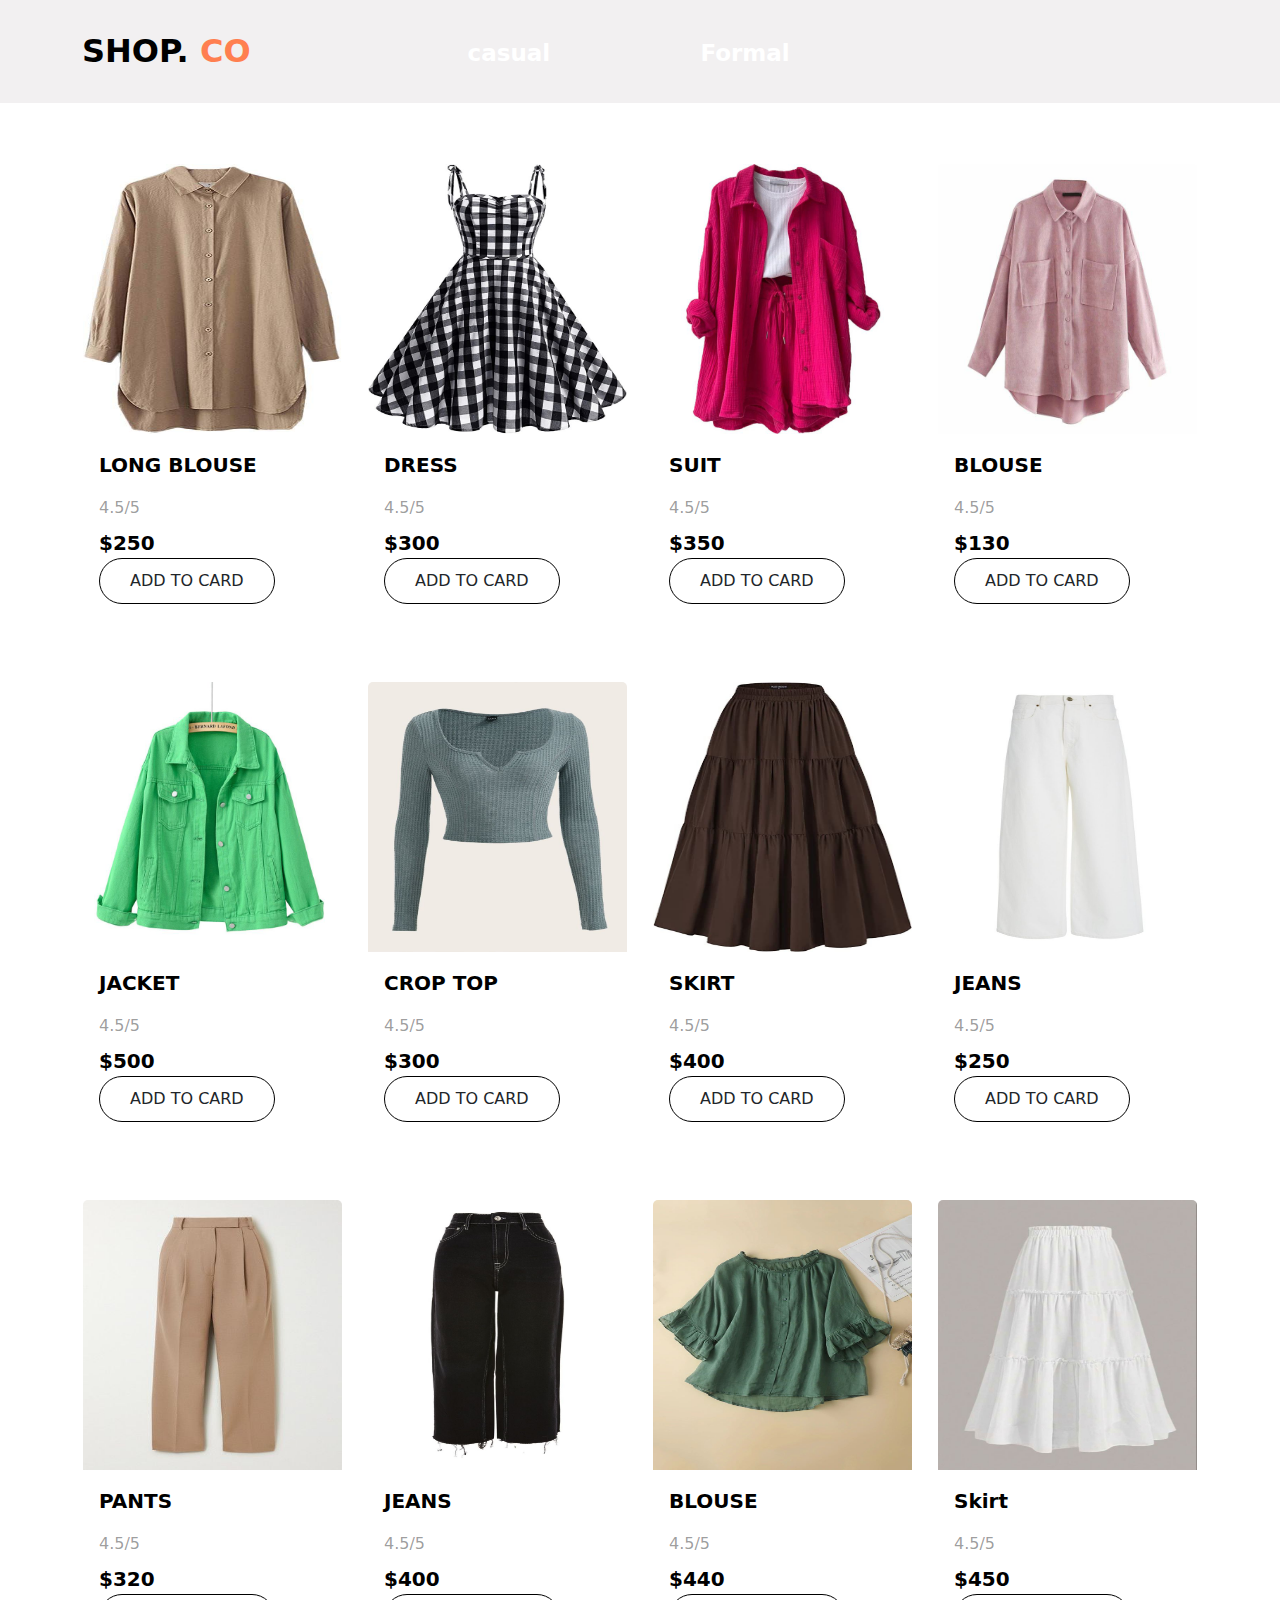
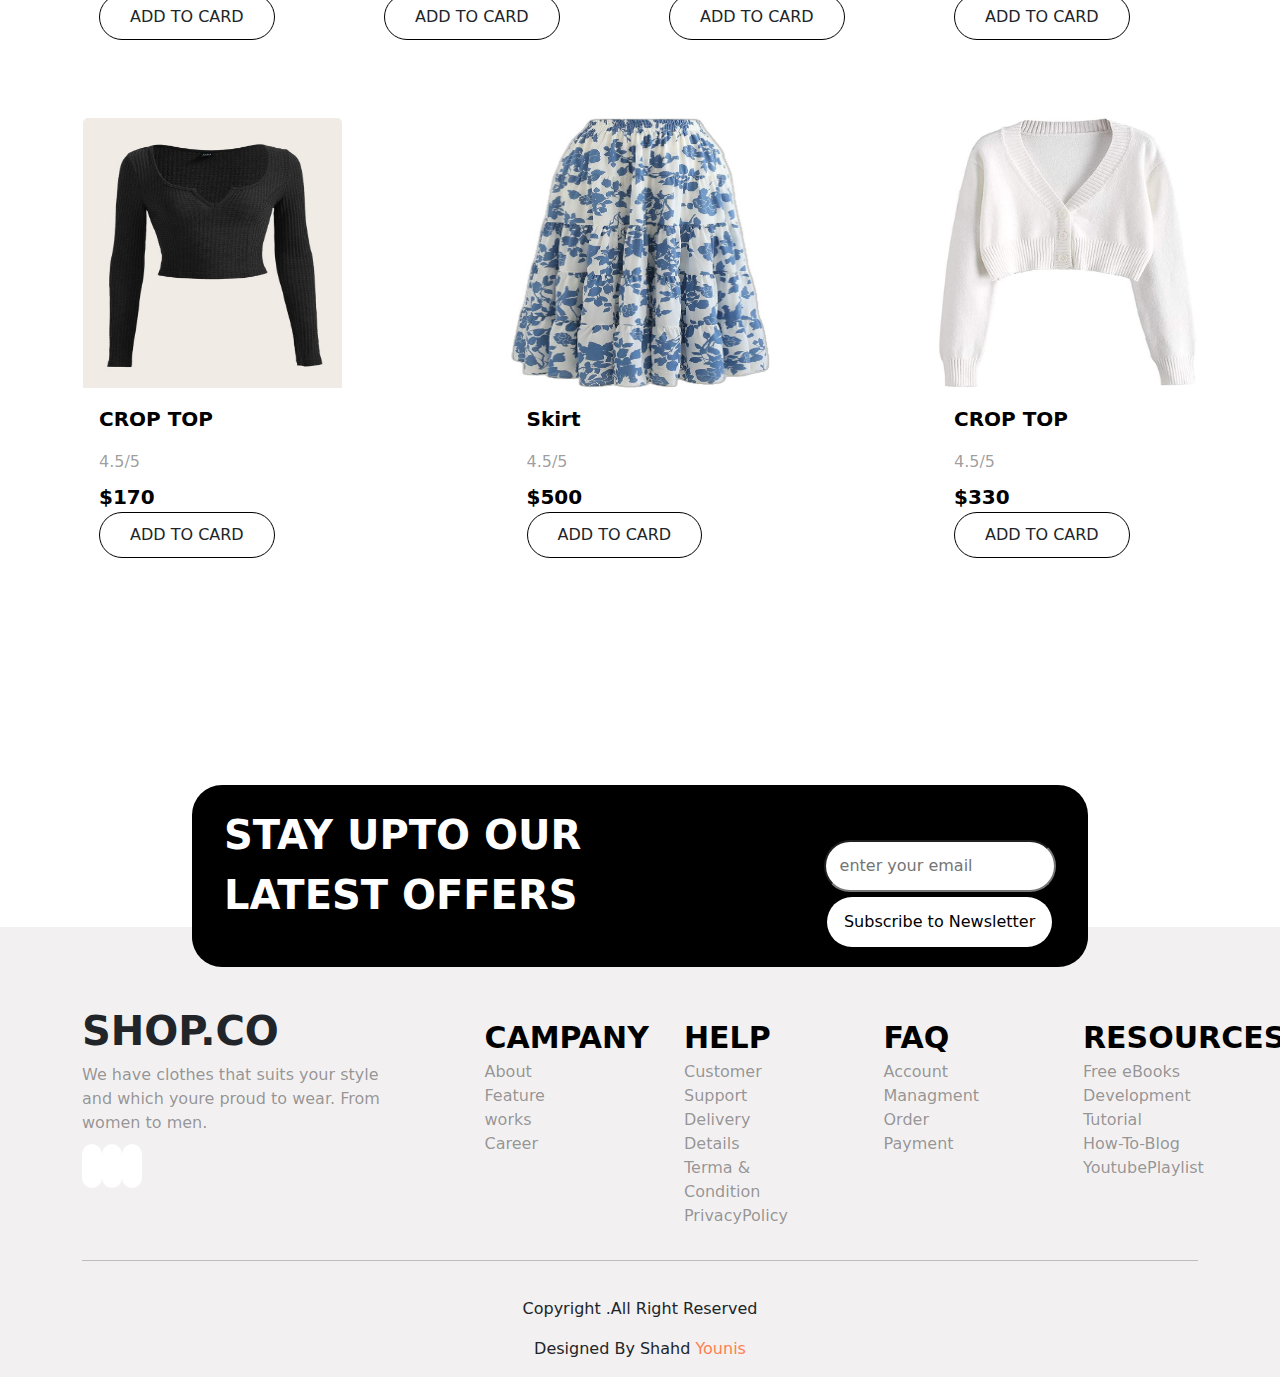
<file: allproductwoman.html>
<!DOCTYPE html>
<html lang="en">

<head>
    <meta charset="UTF-8">
    <meta name="viewport" content="width=device-width, initial-scale=1.0">
    <title>All Product</title>
    <link rel="stylesheet" href="./css/bootstrap.min.css">
    <link rel="stylesheet" href="./css/main.css">
    <link rel="stylesheet" href="https://cdnjs.cloudflare.com/ajax/libs/font-awesome/6.6.0/css/all.min.css"
        integrity="sha512-Kc323vGBEqzTmouAECnVceyQqyqdsSiqLQISBL29aUW4U/M7pSPA/gEUZQqv1cwx4OnYxTxve5UMg5GT6L4JJg=="
        crossorigin="anonymous" referrerpolicy="no-referrer" />
    <link rel="preconnect" href="https://fonts.gstatic.com" crossorigin>
    <link rel="stylesheet" href="./css/style.css">
</head>

<body>

    <section id="hero" class="hero">
        <nav class="navbar navbar1 navbar-expand-lg ">
            <div class="container">
                <a class="navbar-brand" href="#hero">SHOP. <span>CO</span></a>
                <button class="navbar-toggler" type="button" data-bs-toggle="collapse"
                    data-bs-target="#navbarSupportedContent" aria-controls="navbarSupportedContent"
                    aria-expanded="false" aria-label="Toggle navigation">
                    <span class="navbar-toggler-icon"></span>
                </button>
                <div class="collapse navbar-collapse" id="navbarSupportedContent">
                    <ul class="nav nav-pills mb-3 ul1 ul2" id="pills-tab" role="tablist">
                        <li class="nav-item" role="presentation">
                            <button class="nav-link active" id="pills-home-tab" data-bs-toggle="pill"
                                data-bs-target="#pills-home" type="button" role="tab" aria-controls="pills-home"
                                aria-selected="true">casual</button>
                        </li>
                        <li class="nav-item" role="presentation">
                            <button class="nav-link" id="pills-profile-tab" data-bs-toggle="pill"
                                data-bs-target="#pills-profile" type="button" role="tab" aria-controls="pills-profile"
                                aria-selected="false">Formal</button>
                        </li>


                    </ul>
                </div>
        </nav>

        <div class="tab-content" id="pills-tabContent">
            <div class="tab-pane fade show active" id="pills-home" role="tabpanel" aria-labelledby="pills-home-tab"
                tabindex="0">
                <section id="arrival" class="arrival">

                    <div class="container">
                        <div class="row">
                            <div class="card">
                                <img src="./img/casual for woman/Minibee Women's Long Sleeve Shirts Button Down Blouse Cotton Tunic High Low Tops.jpeg" class="card-img-top" alt="...">
                                <div class="card-body">

                                    <p class="card-text">LONG BLOUSE</p>
                                    <div class="stars1">
                                        <i class="fa-solid fa-star"></i>
                                        <i class="fa-solid fa-star"></i>
                                        <i class="fa-solid fa-star"></i>
                                        <i class="fa-solid fa-star"></i>
                                        <i class="fa-regular fa-star-half-stroke"></i>
                                        <a>4.5/5</a>


                                    </div>
                                    <div class="stars2">
                                        <p class="card-text">$250</p>



                                    </div>
                                    <button class="btn">ADD TO CARD</button>





                                </div>
                            </div>
                            <div class="card">
                                <img src="./img/casual for woman/Casual Dresses - Christmas dresses.jpeg" class="card-img-top" alt="...">
                                <div class="card-body">

                                    <p class="card-text">DRESS </p>
                                    <div class="stars1">
                                        <i class="fa-solid fa-star"></i>
                                        <i class="fa-solid fa-star"></i>
                                        <i class="fa-solid fa-star"></i>
                                        <i class="fa-solid fa-star"></i>


                                        <i class="fa-regular fa-star-half-stroke"></i>
                                        <a>4.5/5</a>


                                    </div>
                                    <div class="stars2">
                                        <p class="card-text">$300</p>



                                    </div>
                                    <button class="btn">ADD TO CARD</button>





                                </div>
                            </div>
                            <div class="card">
                                <img src="./img/casual for woman/Dorinda® _ Zeitloses und elegantes allgemeines Kleidungsstück.jpeg" class="card-img-top" alt="...">
                                <div class="card-body">

                                    <p class="card-text">SUIT</p>
                                    <div class="stars1">
                                        <i class="fa-solid fa-star"></i>
                                        <i class="fa-solid fa-star"></i>
                                        <i class="fa-solid fa-star"></i>
                                        <i class="fa-solid fa-star"></i>
                                        <i class="fa-regular fa-star-half-stroke"></i>
                                        <a>4.5/5</a>


                                    </div>
                                    <div class="stars2">
                                        <p class="card-text">$350</p>



                                    </div>
                                    <button class="btn">ADD TO CARD</button>





                                </div>
                            </div>
                            <div class="card">
                                <img src="./img/casual for woman/FashionSierra - Corduroy Casual Long Sleeve Blouses - Purple L.jpeg" class="card-img-top" alt="...">
                                <div class="card-body">

                                    <p class="card-text">BLOUSE </p>
                                    <div class="stars1">
                                        <i class="fa-solid fa-star"></i>
                                        <i class="fa-solid fa-star"></i>
                                        <i class="fa-solid fa-star"></i>
                                        <i class="fa-solid fa-star"></i>
                                        <i class="fa-regular fa-star-half-stroke"></i>
                                        <a>4.5/5</a>


                                    </div>
                                    <div class="stars2">
                                        <p class="card-text">$130</p>


                                    </div>
                                    <button class="btn">ADD TO CARD</button>





                                </div>
                            </div>
                            <div class="card">
                                <img src="./img/casual for woman/Kiana® _ Effortless and Trendy Jacket.jpeg"
                                    class="card-img-top" alt="...">
                                <div class="card-body">

                                    <p class="card-text">JACKET</p>
                                    <div class="stars1">
                                        <i class="fa-solid fa-star"></i>
                                        <i class="fa-solid fa-star"></i>
                                        <i class="fa-solid fa-star"></i>
                                        <i class="fa-solid fa-star"></i>
                                        <i class="fa-regular fa-star-half-stroke"></i>
                                        <a>4.5/5</a>


                                    </div>
                                    <div class="stars2">
                                        <p class="card-text">$500</p>



                                    </div>
                                    <button class="btn">ADD TO CARD</button>





                                </div>
                            </div>
                            <div class="card">
                                <img src="./img/casual for woman/Notched Neck Waffle Knit Crop Tee.jpeg" class="card-img-top"
                                    alt="...">
                                <div class="card-body">

                                    <p class="card-text">CROP TOP</p>
                                    <div class="stars1">
                                        <i class="fa-solid fa-star"></i>
                                        <i class="fa-solid fa-star"></i>
                                        <i class="fa-solid fa-star"></i>
                                        <i class="fa-solid fa-star"></i>
                                        <i class="fa-regular fa-star-half-stroke"></i>
                                        <a>4.5/5</a>


                                    </div>
                                    <div class="stars2">
                                        <p class="card-text">$300</p>



                                    </div>
                                    <button class="btn">ADD TO CARD</button>





                                </div>
                            </div>
                            <div class="card">
                                <img src="./img/casual for woman/Scarlet Darkness Maxi Long Skirts for Women Summer Flowy Renaissance Skirt with Pockets.jpeg" class="card-img-top"
                                    alt="...">
                                <div class="card-body">

                                    <p class="card-text">SKIRT</p>
                                    <div class="stars1">
                                        <i class="fa-solid fa-star"></i>
                                        <i class="fa-solid fa-star"></i>
                                        <i class="fa-solid fa-star"></i>
                                        <i class="fa-solid fa-star"></i>
                                        <i class="fa-regular fa-star-half-stroke"></i>
                                        <a>4.5/5</a>


                                    </div>
                                    <div class="stars2">
                                        <p class="card-text">$400</p>



                                    </div>
                                    <button class="btn">ADD TO CARD</button>





                                </div>
                            </div>
                            <div class="card">
                                <img src="./img/casual for woman/The World's Best Shoppers Share What We Should Buy for Summer (1).jpeg" class="card-img-top" alt="...">
                                <div class="card-body">

                                    <p class="card-text">JEANS</p>
                                    <div class="stars1">
                                        <i class="fa-solid fa-star"></i>
                                        <i class="fa-solid fa-star"></i>
                                        <i class="fa-solid fa-star"></i>
                                        <i class="fa-solid fa-star"></i>
                                        <i class="fa-regular fa-star-half-stroke"></i>
                                        <a>4.5/5</a>


                                    </div>
                                    <div class="stars2">
                                        <p class="card-text">$250</p>



                                    </div>
                                    <button class="btn">ADD TO CARD</button>





                                </div>
                            </div>
                            <div class="card">
                                <img src="./img/casual for woman/The Secret to Achieving Timeless Style.jpeg" class="card-img-top"
                                    alt="...">
                                <div class="card-body">

                                    <p class="card-text">PANTS</p>
                                    <div class="stars1">
                                        <i class="fa-solid fa-star"></i>
                                        <i class="fa-solid fa-star"></i>
                                        <i class="fa-solid fa-star"></i>
                                        <i class="fa-solid fa-star"></i>
                                        <i class="fa-regular fa-star-half-stroke"></i>
                                        <a>4.5/5</a>


                                    </div>
                                    <div class="stars2">
                                        <p class="card-text">$320</p>



                                    </div>
                                    <button class="btn">ADD TO CARD</button>





                                </div>
                            </div>
                            <div class="card">
                                <img src="./img/casual for woman/These Are The Top Denim Styles According To Pinterest.jpeg"
                                    class="card-img-top" alt="...">
                                <div class="card-body">

                                    <p class="card-text">JEANS</p>
                                    <div class="stars1">
                                        <i class="fa-solid fa-star"></i>
                                        <i class="fa-solid fa-star"></i>
                                        <i class="fa-solid fa-star"></i>
                                        <i class="fa-solid fa-star"></i>
                                        <i class="fa-regular fa-star-half-stroke"></i>
                                        <a>4.5/5</a>


                                    </div>
                                    <div class="stars2">
                                        <p class="card-text">$400</p>



                                    </div>
                                    <button class="btn">ADD TO CARD</button>





                                </div>
                            </div>
                            <div class="card">
                                <img src="./img/casual for woman/50s skirt - handmade linen skater skirt just for you -from Xiaolizi.jpeg" class="card-img-top"
                                    alt="...">
                                <div class="card-body">

                                    <p class="card-text">BLOUSE</p>
                                    <div class="stars1">
                                        <i class="fa-solid fa-star"></i>
                                        <i class="fa-solid fa-star"></i>
                                        <i class="fa-solid fa-star"></i>
                                        <i class="fa-solid fa-star"></i>
                                        <i class="fa-regular fa-star-half-stroke"></i>
                                        <a>4.5/5</a>


                                    </div>
                                    <div class="stars2">
                                        <p class="card-text">$440</p>



                                    </div>
                                    <button class="btn">ADD TO CARD</button>





                                </div>
                            </div>
                            <div class="card">
                                <img src="./img/casual for woman/white maxi skirt.jpeg" class="card-img-top"
                                    alt="...">
                                <div class="card-body">

                                    <p class="card-text">Skirt </p>
                                    <div class="stars1">
                                        <i class="fa-solid fa-star"></i>
                                        <i class="fa-solid fa-star"></i>
                                        <i class="fa-solid fa-star"></i>
                                        <i class="fa-solid fa-star"></i>
                                        <i class="fa-regular fa-star-half-stroke"></i>
                                        <a>4.5/5</a>


                                    </div>
                                    <div class="stars2">
                                        <p class="card-text">$450</p>



                                    </div>
                                    <button class="btn">ADD TO CARD</button>





                                </div>
                            </div>
                            <div class="card">
                                <img src="./img/casual for woman/Camiseta crop de cuello de muesca tejido waffle.jpeg"
                                    class="card-img-top" alt="...">
                                <div class="card-body">

                                    <p class="card-text">CROP TOP</p>
                                    <div class="stars1">
                                        <i class="fa-solid fa-star"></i>
                                        <i class="fa-solid fa-star"></i>
                                        <i class="fa-solid fa-star"></i>
                                        <i class="fa-solid fa-star"></i>
                                        <i class="fa-regular fa-star-half-stroke"></i>
                                        <a>4.5/5</a>


                                    </div>
                                    <div class="stars2">
                                        <p class="card-text">$170</p>



                                    </div>
                                    <button class="btn">ADD TO CARD</button>





                                </div>
                            </div>
                            <div class="card">
                                <img src="./img/casual for woman/c7836cdd-2b55-402a-ab21-509179a7b37c.jpeg"
                                    class="card-img-top" alt="...">
                                <div class="card-body">

                                    <p class="card-text">Skirt</p>
                                    <div class="stars1">
                                        <i class="fa-solid fa-star"></i>
                                        <i class="fa-solid fa-star"></i>
                                        <i class="fa-solid fa-star"></i>
                                        <i class="fa-solid fa-star"></i>
                                        <i class="fa-regular fa-star-half-stroke"></i>
                                        <a>4.5/5</a>


                                    </div>
                                    <div class="stars2">
                                        <p class="card-text">$500</p>



                                    </div>
                                    <button class="btn">ADD TO CARD</button>





                                </div>
                            </div>
                            <div class="card">
                                <img src="./img/casual for woman/ZAFUL Women's Button Down Long Sleeve V-Neck Rib-Knit Cropped Cardigan Sweater.jpeg"
                                    class="card-img-top" alt="...">
                                <div class="card-body">

                                    <p class="card-text">CROP TOP </p>
                                    <div class="stars1">
                                        <i class="fa-solid fa-star"></i>
                                        <i class="fa-solid fa-star"></i>
                                        <i class="fa-solid fa-star"></i>
                                        <i class="fa-solid fa-star"></i>
                                        <i class="fa-regular fa-star-half-stroke"></i>
                                        <a>4.5/5</a>


                                    </div>
                                    <div class="stars2">
                                        <p class="card-text">$330</p>



                                    </div>
                                    <button class="btn">ADD TO CARD</button>





                                </div>
                            </div>
                       


                        </div>


                    </div>
                </section>
            </div>
            <div class="tab-pane fade" id="pills-profile" role="tabpanel" aria-labelledby="pills-profile-tab"
                tabindex="0">
                <section id="arrival" class="arrival">

                    <div class="container">
                        <div class="row">
                            <div class="card">
                                <img src="./img/formal for woman/download.jpeg"
                                    class="card-img-top" alt="...">
                                <div class="card-body">

                                    <p class="card-text">BLAZER</p>
                                    <div class="stars1">
                                        <i class="fa-solid fa-star"></i>
                                        <i class="fa-solid fa-star"></i>
                                        <i class="fa-solid fa-star"></i>
                                        <i class="fa-solid fa-star"></i>
                                        <i class="fa-regular fa-star-half-stroke"></i>
                                        <a>4.5/5</a>


                                    </div>
                                    <div class="stars2">
                                        <p class="card-text">$800</p>



                                    </div>
                                    <button class="btn">ADD TO CARD</button>





                                </div>
                            </div>
                            <div class="card">
                                <img src="./img/formal for woman/f086f63b-253b-406f-a6ef-ad0ce94fbece.jpeg"
                                    class="card-img-top" alt="...">
                                <div class="card-body">

                                    <p class="card-text">SUIT </p>
                                    <div class="stars1">
                                        <i class="fa-solid fa-star"></i>
                                        <i class="fa-solid fa-star"></i>
                                        <i class="fa-solid fa-star"></i>
                                        <i class="fa-solid fa-star"></i>

                                        <i class="fa-regular fa-star-half-stroke"></i>
                                        <a>4.5/5</a>


                                    </div>
                                    <div class="stars2">
                                        <p class="card-text">$950</p>



                                    </div>
                                    <button class="btn">ADD TO CARD</button>





                                </div>
                            </div>
                            <div class="card">
                                <img src="./img/formal for woman/15 Things You Need in Your Closet After 30 — Simply Holistic Wellness.jpeg"
                                    class="card-img-top" alt="...">
                                <div class="card-body">

                                    <p class="card-text">BLAZER</p>
                                    <div class="stars1">
                                        <i class="fa-solid fa-star"></i>
                                        <i class="fa-solid fa-star"></i>
                                        <i class="fa-solid fa-star"></i>
                                        <i class="fa-solid fa-star"></i>
                                        <i class="fa-regular fa-star-half-stroke"></i>
                                        <a>4.5/5</a>


                                    </div>
                                    <div class="stars2">
                                        <p class="card-text">$300</p>



                                    </div>
                                    <button class="btn">ADD TO CARD</button>





                                </div>
                            </div>
                            <div class="card">
                                <img src="./img/formal for woman/25b63875-4516-474b-bd2a-29e1948917b2.jpeg"
                                    class="card-img-top" alt="...">
                                <div class="card-body">

                                    <p class="card-text">BLAZER </p>
                                    <div class="stars1">
                                        <i class="fa-solid fa-star"></i>
                                        <i class="fa-solid fa-star"></i>
                                        <i class="fa-solid fa-star"></i>
                                        <i class="fa-solid fa-star"></i>
                                        <i class="fa-regular fa-star-half-stroke"></i>
                                        <a>4.5/5</a>


                                    </div>
                                    <div class="stars2">
                                        <p class="card-text">$900</p>



                                    </div>
                                    <button class="btn">ADD TO CARD</button>





                                </div>
                            </div>
                            <div class="card">
                                <img src="./img/formal for woman/863201ad-c20d-46fd-aa5e-175360d6d4af.jpeg"
                                    class="card-img-top" alt="...">
                                <div class="card-body">

                                    <p class="card-text">BLAZER</p>
                                    <div class="stars1">
                                        <i class="fa-solid fa-star"></i>
                                        <i class="fa-solid fa-star"></i>
                                        <i class="fa-solid fa-star"></i>
                                        <i class="fa-solid fa-star"></i>
                                        <i class="fa-regular fa-star-half-stroke"></i>
                                        <a>4.5/5</a>


                                    </div>
                                    <div class="stars2">
                                        <p class="card-text">$500</p>



                                    </div>
                                    <button class="btn">ADD TO CARD</button>





                                </div>
                            </div>
                            <div class="card">
                                <img src="./img/formal for woman/8d775a03-5aab-448c-9b59-400ba693aab7.jpeg"
                                    class="card-img-top" alt="...">
                                <div class="card-body">

                                    <p class="card-text">SUIT</p>
                                    <div class="stars1">
                                        <i class="fa-solid fa-star"></i>
                                        <i class="fa-solid fa-star"></i>
                                        <i class="fa-solid fa-star"></i>
                                        <i class="fa-solid fa-star"></i>
                                        <i class="fa-regular fa-star-half-stroke"></i>
                                        <a>4.5/5</a>


                                    </div>
                                    <div class="stars2">
                                        <p class="card-text">$550</p>



                                    </div>
                                    <button class="btn">ADD TO CARD</button>





                                </div>
                            </div>
                            <div class="card">
                                <img src="./img/formal for woman/conjunto social.jpeg"
                                    class="card-img-top" alt="...">
                                <div class="card-body">

                                    <p class="card-text">SUIT</p>
                                    <div class="stars1">
                                        <i class="fa-solid fa-star"></i>
                                        <i class="fa-solid fa-star"></i>
                                        <i class="fa-solid fa-star"></i>
                                        <i class="fa-solid fa-star"></i>
                                        <i class="fa-regular fa-star-half-stroke"></i>
                                        <a>4.5/5</a>


                                    </div>
                                    <div class="stars2">
                                        <p class="card-text">$900</p>



                                    </div>
                                    <button class="btn">ADD TO CARD</button>





                                </div>
                            </div>
                            <div class="card">
                                <img src="./img/formal for woman/a1d07d98-7467-442d-a360-7ad3bd1a2dea.jpeg"
                                    class="card-img-top" alt="...">
                                <div class="card-body">

                                    <p class="card-text">BLAZER</p>
                                    <div class="stars1">
                                        <i class="fa-solid fa-star"></i>
                                        <i class="fa-solid fa-star"></i>
                                        <i class="fa-solid fa-star"></i>
                                        <i class="fa-solid fa-star"></i>
                                        <i class="fa-regular fa-star-half-stroke"></i>
                                        <a>4.5/5</a>


                                    </div>
                                    <div class="stars2">
                                        <p class="card-text">$700</p>



                                    </div>
                                    <button class="btn">ADD TO CARD</button>





                                </div>
                            </div>
                            <div class="card">
                                <img src="./img/formal for woman/Do you like it __ ❤️.jpeg"
                                    class="card-img-top" alt="...">
                                <div class="card-body">

                                    <p class="card-text">BLAZER</p>
                                    <div class="stars1">
                                        <i class="fa-solid fa-star"></i>
                                        <i class="fa-solid fa-star"></i>
                                        <i class="fa-solid fa-star"></i>
                                        <i class="fa-solid fa-star"></i>
                                        <i class="fa-regular fa-star-half-stroke"></i>
                                        <a>4.5/5</a>


                                    </div>
                                    <div class="stars2">
                                        <p class="card-text">$450</p>



                                    </div>
                                    <button class="btn">ADD TO CARD</button>





                                </div>
                            </div>
                            <div class="card">
                                <img src="./img/formal for woman/0084559e-08f9-4641-a8f6-d7030af0eeac.jpeg"
                                    class="card-img-top" alt="...">
                                <div class="card-body">

                                    <p class="card-text">BLAZER</p>
                                    <div class="stars1">
                                        <i class="fa-solid fa-star"></i>
                                        <i class="fa-solid fa-star"></i>
                                        <i class="fa-solid fa-star"></i>
                                        <i class="fa-solid fa-star"></i>
                                        <i class="fa-regular fa-star-half-stroke"></i>
                                        <a>4.5/5</a>


                                    </div>
                                    <div class="stars2">
                                        <p class="card-text">$500</p>



                                    </div>
                                    <button class="btn">ADD TO CARD</button>





                                </div>
                            </div>
         







                        </div>


                    </div>
                </section>
            </div>

        </div>











    </section>
    <section class="customer">
       
        <div class="div">
            <div class="container">
                <div class="row">
                    <div class="item1">
                        <p>STAY UPTO OUR LATEST OFFERS</p>


                    </div>
                    <div class="item2">

                        <input type="email" placeholder="enter your email">
                        <button class="btn">Subscribe to Newsletter</button>


                    </div>
                </div>
            </div>

        </div>
    </section>

        <footer class="footer">
            <div class="container">
                <div class="row">
                    <div class="item1">
                        <h3>SHOP.CO</h3>
                        <p> We have clothes that suits your style and which youre proud to wear. From women to men.</p>
                        <i class="fa-brands fa-twitter"></i>
                        <i class="fa-brands fa-facebook"></i>
                        <i class="fa-brands fa-instagram"></i>

                    </div>
                    <div class="item">
                        <ul>
                            <li class="special">CAMPANY</li>
                            <li>About</li>
                            <li>Feature</li>
                            <li>works</li>
                            <li>Career</li>
                        </ul>
                    </div>
                    <div class="item">
                        <ul>
                            <li class="special">HELP</li>
                            <li>Customer Support</li>
                            <li>Delivery Details</li>
                            <li>Terma & Condition</li>
                            <li>PrivacyPolicy</li>
                        </ul>
                    </div>
                    <div class="item">
                        <ul>
                            <li class="special">FAQ</li>
                            <li>Account</li>
                            <li>Managment</li>
                            <li>Order</li>
                            <li>Payment</li>
                        </ul>
                    </div>
                    <div class="item item2">
                        <ul>
                            <li class="special">RESOURCES</li>
                            <li>Free eBooks</li>
                            <li>Development Tutorial</li>
                            <li>How-To-Blog</li>
                            <li>YoutubePlaylist</li>
                            <li><a href="#hero"><i class="fa-solid fa-arrow-up"></i></a></li>
                        </ul>
                    </div>
                </div>
                <hr>
                <div class="row">
                    <div class="copy">
                        

                        <p> <span><i class="fa-regular fa-copyright"></i></span>Copyright .All Right Reserved

                        </p>
                    

                    </div>
                    <div class="design">
                        <p>Designed By Shahd <span>Younis</span></p>
                    </div>
                </div>
            </div>
        </footer>





        <script src="./js/bootstrap.bundle.min.js"></script>
</body>

</html>
</file>
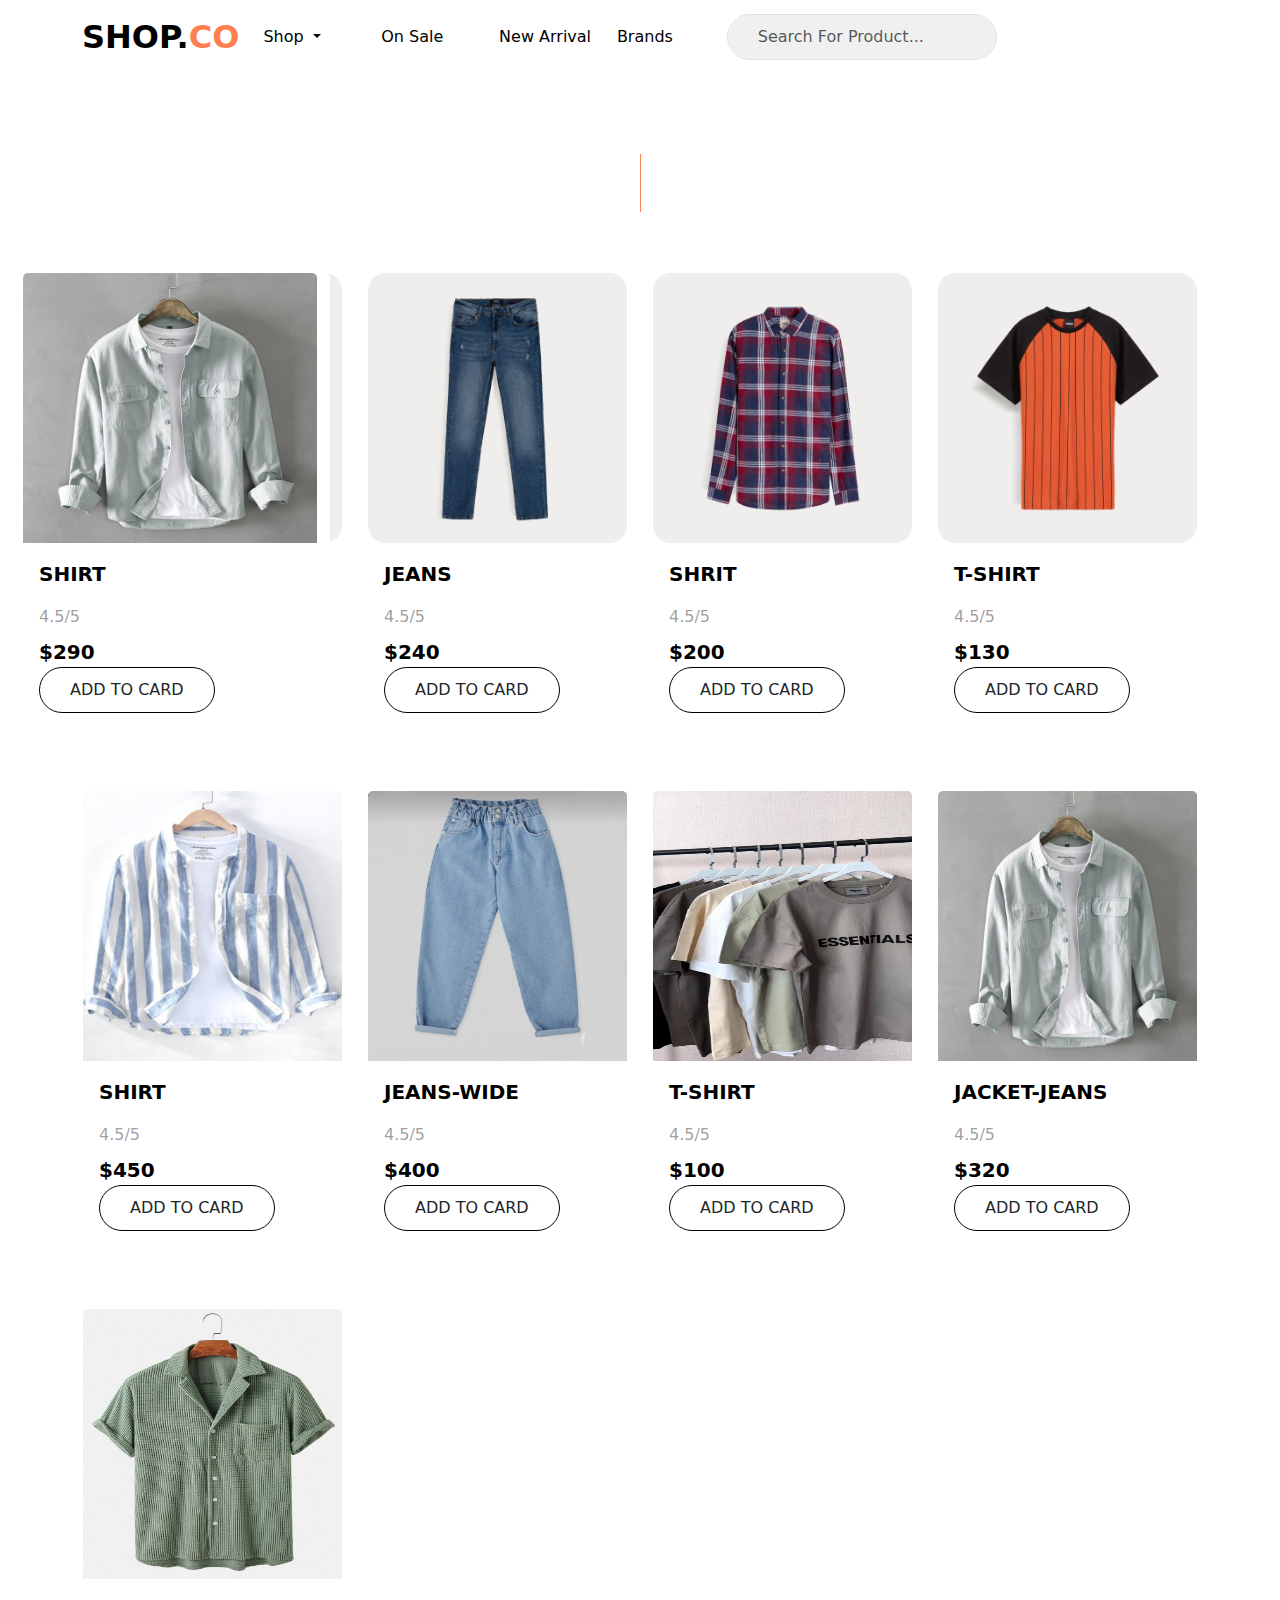
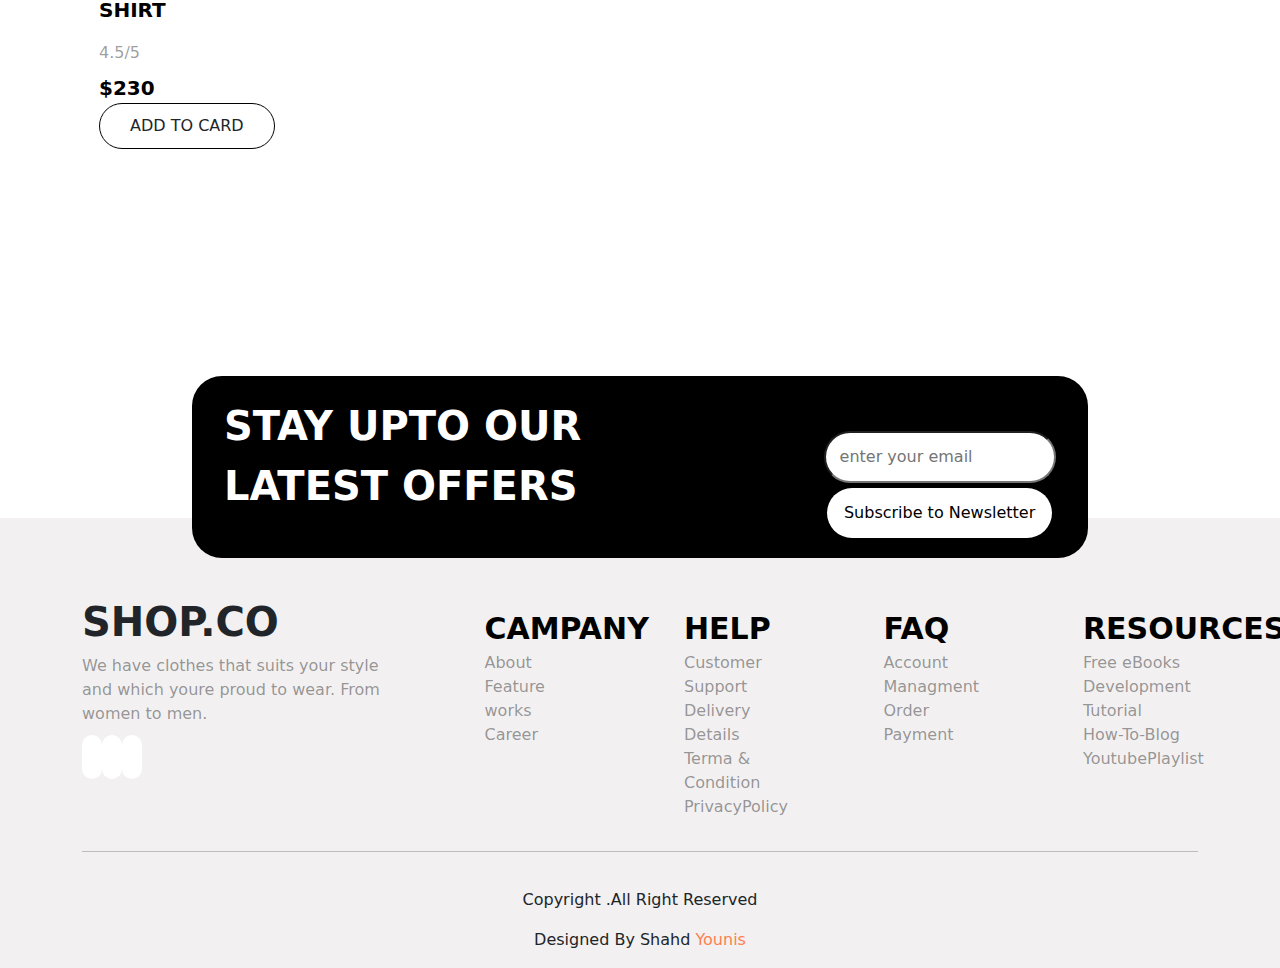
<file: new.html>
<!DOCTYPE html>
<html lang="en">
<head>
    <meta charset="UTF-8">
    <meta name="viewport" content="width=device-width, initial-scale=1.0">
    <title>NEW ARRIVAL</title>
    <link rel="stylesheet" href="./css/bootstrap.min.css">
    <link rel="stylesheet" href="./css/main.css">
    <link rel="stylesheet" href="https://cdnjs.cloudflare.com/ajax/libs/font-awesome/6.6.0/css/all.min.css"
        integrity="sha512-Kc323vGBEqzTmouAECnVceyQqyqdsSiqLQISBL29aUW4U/M7pSPA/gEUZQqv1cwx4OnYxTxve5UMg5GT6L4JJg=="
        crossorigin="anonymous" referrerpolicy="no-referrer" />
    <link rel="preconnect" href="https://fonts.gstatic.com" crossorigin>
    <link rel="stylesheet" href="./css/style.css">
</head>
<body>
    <section id="hero" class="hero">
        <nav class="navbar navbar-expand-lg ">
            <div class="container">
                <a class="navbar-brand" href="#hero">SHOP.<span>CO</span></a>
                <button class="navbar-toggler" type="button" data-bs-toggle="collapse"
                    data-bs-target="#navbarSupportedContent" aria-controls="navbarSupportedContent"
                    aria-expanded="false" aria-label="Toggle navigation">
                    <span class="navbar-toggler-icon"></span>
                </button>
                <div class="collapse navbar-collapse" id="navbarSupportedContent">
                    <ul class="navbar-nav me-auto mb-2 mb-lg-0">
                        <li class="nav-item dropdown">
                            <a class="nav-link dropdown-toggle" href="#" role="button" data-bs-toggle="dropdown"
                                aria-expanded="false">
                                Shop
                            </a>
                            <ul class="dropdown-menu">
                                <li><a class="dropdown-item" href="allproduct.html">FOR MEN</a></li>
                                <li><a class="dropdown-item" href="#">FOR WOMAN</a></li>
                               
                            </ul>
                        </li>
                        <li class="nav-item">
                            <a class="nav-link " aria-current="page" href="#">On Sale</a>
                        </li>
                        <li class="nav-item">
                            <a class="nav-link" href="#arrival">New Arrival</a>
                        </li>
                        <li class="nav-item">
                            <a class="nav-link" href="#">Brands</a>
                        </li>



                    </ul>
                    <form class="d-flex" role="search">
                        <i class="fa-solid fa-magnifying-glass"></i>
                        <input class="form-control me-2" type="search" placeholder="Search For Product..."
                            aria-label="Search">

                        <div class="i">
                            <i class="fa-solid fa-cart-shopping"></i>
                            <i class="fa-regular fa-user"></i>
                    </form>
         
             </nav>  
                    
        
    </section>
    <section id="arrival" class="arrival">
        <div class="title">
            <h5>NEWARRIVALS</h5>
        </div>
        <div class="container">
            <div class="row">
                <div class="card">
                    <img src="./img/Frame 32.png" class="card-img-top" alt="...">
                    <div class="card-body">

                        <p class="card-text">T-SHIRT</p>
                        <div class="stars1">
                            <i class="fa-solid fa-star"></i>
                            <i class="fa-solid fa-star"></i>
                            <i class="fa-solid fa-star"></i>
                            <i class="fa-solid fa-star"></i>
                            <i class="fa-regular fa-star-half-stroke"></i>
                            <a>4.5/5</a>


                        </div>
                        <div class="stars2">
                            <p class="card-text">$170</p>
                            


                        </div>
                        <button class="btn">ADD TO CARD</button>





                    </div>
                </div>
                <div class="card">
                    <img src="./img/Frame 33.png" class="card-img-top" alt="...">
                    <div class="card-body">

                        <p class="card-text">JEANS </p>
                        <div class="stars1">
                            <i class="fa-solid fa-star"></i>
                            <i class="fa-solid fa-star"></i>
                            <i class="fa-solid fa-star"></i>
                            <i class="fa-solid fa-star"></i>

                            <i class="fa-regular fa-star-half-stroke"></i>
                            <a>4.5/5</a>


                        </div>
                        <div class="stars2">
                            <p class="card-text">$240</p>
                           
                            

                        </div>
                        <button class="btn">ADD TO CARD</button>





                    </div>
                </div>
                <div class="card">
                    <img src="./img/Frame 34.png" class="card-img-top" alt="...">
                    <div class="card-body">

                        <p class="card-text">SHRIT</p>
                        <div class="stars1">
                            <i class="fa-solid fa-star"></i>
                            <i class="fa-solid fa-star"></i>
                            <i class="fa-solid fa-star"></i>
                            <i class="fa-solid fa-star"></i>
                            <i class="fa-regular fa-star-half-stroke"></i>
                            <a>4.5/5</a>


                        </div>
                        <div class="stars2">
                            <p class="card-text">$200</p>
                            


                        </div>
                        <button class="btn">ADD TO CARD</button>





                    </div>
                </div>
                <div class="card">
                    <img src="./img/Frame 38.png" class="card-img-top" alt="...">
                    <div class="card-body">

                        <p class="card-text">T-SHIRT </p>
                        <div class="stars1">
                            <i class="fa-solid fa-star"></i>
                            <i class="fa-solid fa-star"></i>
                            <i class="fa-solid fa-star"></i>
                            <i class="fa-solid fa-star"></i>
                            <i class="fa-regular fa-star-half-stroke"></i>
                            <a>4.5/5</a>


                        </div>
                        <div class="stars2">
                            <p class="card-text">$130</p>
                            

                        </div>
                        <button class="btn">ADD TO CARD</button>





                    </div>
                </div>
                <div class="card">
                    <img src="./img/casual for men/Vintage Shirts & Tops.jpeg" class="card-img-top"
                        alt="...">
                    <div class="card-body">
    
                        <p class="card-text">SHIRT</p>
                        <div class="stars1">
                            <i class="fa-solid fa-star"></i>
                            <i class="fa-solid fa-star"></i>
                            <i class="fa-solid fa-star"></i>
                            <i class="fa-solid fa-star"></i>
                            <i class="fa-regular fa-star-half-stroke"></i>
                            <a>4.5/5</a>
    
    
                        </div>
                        <div class="stars2">
                            <p class="card-text">$450</p>
                            
    
    
                        </div>
                        <button class="btn">ADD TO CARD</button>
    
    
    
    
    
                    </div>
                </div>
                <div class="card">
                    <img src="./img/casual for men/Kot Pantolon Kore Tarzı.jpeg" class="card-img-top"
                        alt="...">
                    <div class="card-body">
    
                        <p class="card-text">JEANS-WIDE </p>
                        <div class="stars1">
                            <i class="fa-solid fa-star"></i>
                            <i class="fa-solid fa-star"></i>
                            <i class="fa-solid fa-star"></i>
                            <i class="fa-solid fa-star"></i>
                            <i class="fa-regular fa-star-half-stroke"></i>
                            <a>4.5/5</a>
    
    
                        </div>
                        <div class="stars2">
                            <p class="card-text">$400</p>
                            
    
    
                        </div>
                        <button class="btn">ADD TO CARD</button>
    
    
    
    
    
                    </div>
                </div>
                <div class="card">
                    <img src="./img/casual for men/Essential T-shirt.jpeg" class="card-img-top" alt="...">
                    <div class="card-body">
    
                        <p class="card-text">T-SHIRT </p>
                        <div class="stars1">
                            <i class="fa-solid fa-star"></i>
                            <i class="fa-solid fa-star"></i>
                            <i class="fa-solid fa-star"></i>
                            <i class="fa-solid fa-star"></i>
                            <i class="fa-regular fa-star-half-stroke"></i>
                            <a>4.5/5</a>
    
    
                        </div>
                        <div class="stars2">
                            <p class="card-text">$100</p>
                            
    
    
                        </div>
                        <button class="btn">ADD TO CARD</button>
    
    
    
    
    
                    </div>
                </div>
                <div class="card">
                    <img src="./img/casual for men/Best Summer Outfit Ideas.jpeg" class="card-img-top"
                        alt="...">
                    <div class="card-body">
    
                        <p class="card-text">JACKET-JEANS</p>
                        <div class="stars1">
                            <i class="fa-solid fa-star"></i>
                            <i class="fa-solid fa-star"></i>
                            <i class="fa-solid fa-star"></i>
                            <i class="fa-solid fa-star"></i>
                            <i class="fa-regular fa-star-half-stroke"></i>
                            <a>4.5/5</a>
    
    
                        </div>
                        <div class="stars2">
                            <p class="card-text">$320</p>
                            
    
    
                        </div>
                        <button class="btn">ADD TO CARD</button>
    
    
    
    
    
                    </div>
                </div>
                <div class="card">
                    <img src="./img/casual for men/ecbd0305-d65d-4419-bff8-4d644b195b87.jpeg"
                        class="card-img-top" alt="...">
                    <div class="card-body">

                        <p class="card-text">SHIRT </p>
                        <div class="stars1">
                            <i class="fa-solid fa-star"></i>
                            <i class="fa-solid fa-star"></i>
                            <i class="fa-solid fa-star"></i>
                            <i class="fa-solid fa-star"></i>
                            <i class="fa-regular fa-star-half-stroke"></i>
                            <a>4.5/5</a>


                        </div>
                        <div class="stars2">
                            <p class="card-text">$230</p>
                            


                        </div>
                        <button class="btn">ADD TO CARD</button>





                    </div>
                </div>
                <div class="card card1">
                    <img src="./img/casual for men/Best Summer Outfit Ideas.jpeg" class="card-img-top"
                        alt="...">
                    <div class="card-body">

                        <p class="card-text">SHIRT </p>
                        <div class="stars1">
                            <i class="fa-solid fa-star"></i>
                            <i class="fa-solid fa-star"></i>
                            <i class="fa-solid fa-star"></i>
                            <i class="fa-solid fa-star"></i>
                            <i class="fa-regular fa-star-half-stroke"></i>
                            <a>4.5/5</a>


                        </div>
                        <div class="stars2">
                            <p class="card-text">$290</p>
                            


                        </div>
                        <button class="btn">ADD TO CARD</button>





                    </div>
                </div>

            </div>
    
            
        </div>

    </section>
    <section class="customer">
      
        <div class="div">
            <div class="container">
                <div class="row">
                    <div class="item1">
                        <p>STAY UPTO  OUR LATEST OFFERS</p>
    
    
                    </div>
                    <div class="item2">
                        
                        <input type="email" placeholder="enter your email">
                        <button class="btn">Subscribe to Newsletter</button>
                        
        
                    </div>
                </div>
            </div>
            
        </div>
    </section>
    <footer class="footer">
        <div class="container">
            <div class="row">
                <div class="item1">
                    <h3>SHOP.CO</h3>
                   <p> We have clothes that suits your style and which youre proud to wear. From women to men.</p>
                   <i class="fa-brands fa-twitter"></i>
                   <i class="fa-brands fa-facebook"></i>
                   <i class="fa-brands fa-instagram"></i>
                   
                </div>
                <div class="item">
                    <ul>
                        <li class="special">CAMPANY</li>
                        <li>About</li>
                        <li>Feature</li>
                        <li>works</li>
                        <li>Career</li>
                    </ul>
                </div>
                <div class="item">
                    <ul>
                        <li class="special">HELP</li>
                        <li>Customer Support</li>
                        <li>Delivery Details</li>
                        <li>Terma & Condition</li>
                        <li>PrivacyPolicy</li>
                    </ul>
                </div>
                <div class="item">
                    <ul>
                        <li class="special">FAQ</li>
                        <li>Account</li>
                        <li>Managment</li>
                        <li>Order</li>
                        <li>Payment</li>
                    </ul>
                </div>
                <div class="item item2">
                    <ul>
                        <li class="special">RESOURCES</li>
                        <li>Free eBooks</li>
                        <li>Development Tutorial</li>
                        <li>How-To-Blog</li>
                        <li>YoutubePlaylist</li>
                        <li><a href="#hero"><i class="fa-solid fa-arrow-up"></i></a></li>
                    </ul>
                </div>
            </div>
            <hr>
            <div class="row">
                <div class="copy">
                    

                    <p> <span><i class="fa-regular fa-copyright"></i></span>Copyright .All Right Reserved

                    </p>
                

                </div>
                <div class="design">
                    <p>Designed By Shahd <span>Younis</span></p>
                </div>
            </div>
        </div>
    </footer>
   <script src="./js/bootstrap.bundle.min.js"></script> 
</body>
</html>
</file>
<file: css/main.css>
:root{
    --primary-color: #F2F0F1;

    --secondary-color: #F0F0F0;
    --light-color:#ffffff;
    --dark--color:#000000;
    --color1: #00000066;
    --onecolor: #FF33331A;
    --secondcolor: #FF3333;
    --spancolor:coral;




}



.hero{
    width: 100%;
    height: auto;
    background-color:var(--primary-color) ;
}
.navbar{
    background-color: var(--light-color);
    
}
.navbar-brand{
    font-size: 32px;
    font-weight: 700;
    color: var(--dark--color);
}
span{
    color: var(--spancolor);
}
.navbar .dropdown-menu{
    background-color: var(--dark--color);

}
.navbar .dropdown-menu li:hover a{
    color: var(--dark--color);
}
.navbar .dropdown-menu li a{
    color: var(--secondary-color);
    
}
.navbar .dropdown-menu li:hover a{
    color: var(--dark--color);
}

.nav-item .nav-link{
    font-size: 16px;
    color: var(--dark--color);
}
.navbar form{
    margin-right: 100px;
}
.navbar form input{
    background-color: var(--secondary-color);
    width: 575px;
   padding: 12px 12px 12px 40px;
   border-radius: 50px;
   
   
   


}

.navbar form i{
    color: var(--color1);
    font-size: 20px;
   
  
  position: relative;
  top: 16px;
  left: 30px;
  gap: 0px;
  opacity: 0px;
  

    
}
.i{
    margin-left: 0px;
    
}

.navbar .i  i{
    color: var(--dark--color);
    font-size: 20px;
    padding-left: 18px;
 
   
    
  
    

}

.hero-content{
    margin-top: 50px;
}

.row .content{
    width: 50%;
}
.row .content p{
    color: var(--dark--color);
    
   font-size: 55px;
   font-weight: bold;
   
    
    
    
    
}
.row .content h6{
    font-size: 16px; 
    font-weight: 400;
    color: var(--color1);
    margin-bottom: 8px;
}
.row .content .btn{
    background-color: var(--dark--color);
    color: var(--light-color);
    padding: 16px 54px 16px 54px;
    border-radius: 50px ;
    margin-bottom: 15px;
   

}
.row .content .btn:hover{
    border: 1px solid var(--dark--color);
    background-color: var(--primary-color);
    color: var(--dark--color);
}
.row .content .child{
    width: 100%;
    display: flex;
    justify-content: space-between;
    flex-wrap: wrap;
    height: auto;
}
.row .content .child .child-content1{
    width: 30%;
    border-right: 1px solid var(--color1);

}
.row .content .child .content3{
    border-right: none;
}

.row .content .child .child-content1 p{
    font-size: 30px;
    font-weight: bold;
    
    color: var(--dark--color);
}
.row .content .child .child-content1 h6{
    font-size: 16px;
    font-weight: 400;
    color: var(--color1);


}
.row .img{
    width: 50%;
    
    position: relative;
    
}
.row .img img{
    width: 100%;
    height: 100%;
}
.row .img i{
    color: var(--dark--color);
    font-size: 40px;
    position: absolute;
    left: 20px;
    top: 260px;
    animation-name:square;
    animation-duration: 2s;
    animation-delay: 2s;
    
    animation-iteration-count: infinite;
   
    
}
@keyframes square{
    0%{
        translate: 0 100px;
    }
    100%{
        translate: 0 0;
    }
}
.row .img .star{
    color: var(--dark--color);
    font-size: 60px;
    position: absolute;
    left: 80%;
    top: 10px;
    animation-name:x;
    animation-duration: 2s;
    animation-delay: 2s;
    
    animation-iteration-count: infinite;
}
@keyframes x{
    0%{
        translate: 0 10px;
    }
    100%{
        translate: 0 200px;
    }
}
.hero-brand{
    background-color: var(--dark--color);
   padding-top: 20px;
   padding-bottom: 20px;
}
.hero-brand .row{
    flex-wrap: wrap;
    justify-content: space-between;

}
.hero-brand .row .img{
    width: 10%;


}
@media (max-width:1400px){

    .navbar form {
        
        margin-right: 0px;
        width: 50%;
       
       
       
       
    
    
    }
    .navbar form input{
        background-color: var(--secondary-color);
        width: 270px;
       padding-left: 30px;
       padding-right: 20px;
       padding-top: 10px;
       padding-bottom: 10px;
       border-radius: 50px;
       
       
       
    
    
    }
    .navbar form i{
        color: var(--color1);
        font-size: 20px;
       
      
      position: relative;
      top: 15px;
      left: 26px;
     
      
    
        
    }
   
    .nav-item{
        width: 50% !important;
        font-size: 19px;
    }
    .navbar ul{
        width: 50% !important;
       margin-right: 20px;
    }
   
   
}
@media (max-width:991px){
    .navbar-toggler{
        margin-right: 0px !important;
    }

    .navbar form {
        
        margin-right: 0px;
        width: 50%;
        margin-left: 40px;
       
       
       
       
    
    
    }
    .navbar .i{
        display: none;
    }
    .navbar form input{
        background-color: var(--secondary-color);
        width: 230px;
       padding-left: 30px;
       padding-right: 20px;
       padding-top: 10px;
       padding-bottom: 10px;
       border-radius: 50px;
       
       
       
       
    
    
    }
    .navbar form i{
        color: var(--color1);
        font-size: 20px;
       
      
      position: relative;
      top: 15px;
      left: 26px;
     
      
    
        
    }
   
    .nav-item{
        width: 50% !important;
        font-size: 19px;
    }
    .navbar ul{
        width: 50% !important;
       margin-right: 20px;
    }
    .row{
        justify-content: space-between;
    
    }
    .row .content{
        width: 63%;
        font-size: 45px;
        font-weight: 700;
    }
    
    .row .img{
        width: 37%;
    }
    .row .content .child .child-content1 p{
        font-size: 30px;
        
        color: var(--dark--color);
    }
   
   
   
}
@media (max-width:767px){
    .navbar-toggler{
        margin-right: 0px !important;
    }

    
    .row{
        justify-content: space-between;
    
    }
    .row .content{
        width: 100%;
    }
    .row .content .btn{
       
        padding-left: 25px;
        padding-right: 25px;
        padding-top: 16px;
        padding-bottom: 16px;
       width: 50%;
        
       
    
    }
    
  
    .row .img{
        width: 100%;
    }
    
   
    .hero-brand .row .img{
        width: 20%;
        margin-bottom: 8px;
    
    
    }
    .row .content .child{
        
        margin-top: 10px;
    }
    .row .content .child .child-content1{
        width: 50%;
        border-right: none !important;
        
    
    }
    .row .content .child .content3{
        margin: auto;
        margin-top: 25px;
        
    
    }
}
@media (max-width:520px){
    .navbar-toggler{
        margin-right: 0px !important;
    }
   
   

    
    .row{
        justify-content: space-between;
    
    }
    .row .content{
        width: 100%;
    }
    
    
    .row .img{
        width: 100%;
    }
   
    
    
    .hero-brand .row .img{
        width: 33%;
        margin-bottom: 10px;
    
    
    }
   
}
@media (max-width:450px){
    .navbar-toggler{
        margin-right: 0px !important;
    }
   
   

    
    .row{
        justify-content: space-between;
    
    }
    .row .content p{
        width: 100%;
        font-size: 40px !important;
        font-weight: 500 !important;
    }
    
    
    
    .row .img{
        width: 100%;
    }
   
    
    
    .hero-brand .row .img{
        width: 33%;
        margin-bottom: 10px;
    
    
    }
   
}
.arrival{
    width: 100%;
    height: auto;
    background-color: var(--light-color);
    

}
.arrival .title{
    width: 100%;
    text-align: center;
    margin-top: 80px;
}
.arrival .title h5{
    font-size: 48px;
    font-weight: 700px;
    color: var(--dark--color);
    width: 0px;
    overflow: hidden;
    margin: auto;
    animation: control-width 3s steps(12) 2s both ,border 0.5s infinite;
    border-right: 1px solid var(--spancolor);
    
    
    
    

}
@keyframes control-width{
    from{
        width: 0px;
    }
    to{
        width:342px ;
    }
}
@keyframes border{
    from{
       border-radius: 1px solid  var(--spancolor)
       ;
    }
    to{
        border-radius: 1px solid transparent;
    }
}
.arrival .container .row{
    flex-wrap: wrap;
   justify-content: space-between;
}
.arrival .card{
    border: 1px solid var(--light-color);
    margin-top: 60px;

    width: 20%;
    height: auto;
}

.arrival .card img{
    width: 100%;
    height: 270px;
    
    
}

.arrival .card .card-body p{
    font-size: 20px;
    font-weight: 700;
    color: var(--dark--color);
    padding-left: 0px !important;
}
.arrival .card .card-body .stars1{
    width: 100%;
    margin-bottom: 8px;
    
}
.arrival .card .card-body a{
    text-decoration: none;
    color: var(--color1);
   
}
.arrival .card .card-body .stars1 i{
    color: yellow;
    
}
.arrival .card .card-body .stars2{
    width: 100%;
    display: flex;
    flex-wrap: wrap;
}
.arrival .card .card-body .stars2 .item{
    width: 30%;
    margin-bottom: 4px;
}
.arrival .card .card-body .stars2 .item p,del{
    width: 100%;
}
.arrival .card .card-body .stars2 p del{
    color: var(--color1);

}
.arrival .card .card-body .stars2 h6{
    font-size: 16px;
    padding:  6px 14px 6px 14px;
    border-radius: 40px ;
    background-color: var(--onecolor);
    color: var(--secondcolor);


    
}
.button{
    width: 100%;
    text-align: center;
    margin-top: 60px;
    margin-bottom: 50px;

}
.button a{
    
    color: var(--dark--color);
    text-decoration: none;
    background-color: var(--light-color);
  
    padding: 16px 54px 16px 54px;

   border-radius: 50px ;
   border: 1px solid var(--color1);
   transition: all 1s;


}
.button a:hover{
    color: var(--light-color);
    background-color: var(--dark--color);
    transition: all 1s;
}
.hr{
    
    
    width: 100%;
    border: 1px solid var(--color1);
}
@media (max-width:1400px){
    .arrival .card{
        width: 25%;
    }
    .arrival .card .card-body .stars2 .item{
        width: 30%;
    }
    .arrival .card .card-body .stars2 h6{
        text-align: center;
        padding:5px;
        font-size: 17px;
        
    }
  
}
@media (max-width:991px){
    .arrival .card{
        width: 33%;
    }
    .arrival .card .card-body p{
        width: 100%;
    }
    .arrival .card .card-body .stars2 .item{
        width: 30%;
    }
    .arrival .card .card-body .stars2 h6{
        text-align: center;
        padding:5px;
        font-size: 17px;
        
    }
    .card-3{
        margin-left: 250px;
    }
    

  
}



@media (max-width:767px){
    
    .arrival .card{
        width: 40%;
    }
    .arrival .card .card-body .stars2 .item{
        width: 30%;
    }
    .arrival .card .card-body p{
        width: 100%;
    }
    .card-3{
        margin-left: 0px;
    }
   
  
}
@media (max-width:545px){

    .arrival .card{
        width: 50%;
    }
    .arrival .card .card-body p{
        width: 100%;
    }

    
    .arrival .card .card-body .stars2 h6{
        text-align: center;
        padding:4px;
        font-size: 16px;
        
    }
}
@media (max-width:450px){
    
    .arrival .card{
        width: 50%;
    }
    
    .arrival .card .card-body p{
        width: 100%;
    }
   
    .stars2 .item{
        
        width: 55% !important;
        
    }
    .stars2 .item2 {
        width: 50% !important;
        float: left;
    }
    

    
    .arrival .card .card-body .stars2 h6{
        text-align: center;
        padding:5px;
        font-size: 16px;
        
    }


    

    
    .arrival .card .card-body .stars2 h6{
        text-align: center;
        padding:5px;
        font-size: 16px;
        
    }
}
@media (max-width:330px){
    
    .arrival .card{
        width: 100% !important;
    }
    
    .arrival .card .card-body p{
        width: 100% !important;
    }
   
    .stars2 .item{
        
        width: 25% !important;
        
    }
    .stars2 .item2 {
        width: 25% !important;
        
    }
}



.topselling{
    width: 100%;
    height: auto;
    background-color: var(--light-color);
    

}
.topselling .title{
    width: 100%;
    text-align: center;
    margin-top: 80px;
}
.topselling .title h5{
    font-size: 48px;
    font-weight: 700px;
    color: var(--dark--color);
    
    
    
    

}
.topselling .container .row{
    flex-wrap: wrap;
   justify-content: space-between;
}
.topselling .card{
    border: 1px solid var(--light-color);
    margin-top: 60px;

    width: 20%;
    height: auto;
}

.topselling .card img{
    width: 100%;
    height: 270px;
    transition: all 0.9s;

}
.topselling .card:hover{
    transform: scale(1.1);
    transition: all 0.9s;
}
.topselling .card .card-body p{
    font-size: 20px;
    font-weight: 700;
    color: var(--dark--color);
    padding-left: 0px !important;
}
.topselling .card .card-body .stars1{
    width: 100%;
    margin-bottom: 8px;
    
}
.topselling .card .card-body a{
    text-decoration: none;
    color: var(--color1);
   
}
.topselling .card .card-body .stars1 i{
    color: yellow;
    
}
.topselling .card .card-body .stars2{
    width: 100%;
    display: flex;
    flex-wrap: wrap;
}
.topselling .card .card-body .stars2 .item{
    width: 30%;
}
.topselling .card .card-body .stars2 p del{
    color: var(--color1);

}
.topselling .card .card-body .stars2 h6{
    font-size: 16px;
    padding:  6px 14px 6px 14px;
    border-radius: 50px ;
    background-color: var(--onecolor);
    color: var(--secondcolor);


    
}
@media (max-width:1400px){
    .topselling .card{
        width: 25%;
    }
    .topselling .card .card-body .stars2 .item{
        width: 30%;
    }
    .topselling .card .card-body .stars2 h6{
        text-align: center;
        padding:5px;
        font-size: 17px;
        
    }
    
  
}
@media (max-width:991px){
    .topselling .card{
        width: 33%;
    }
    .topselling .card .card-body p{
        width: 100%;
    }
    .topselling .card .card-body .stars2 .item{
        width: 30%;
    }
    .topselling .card .card-body .stars2 h6{
        text-align: center;
        padding:5px;
        font-size: 17px;
        
    }
    .card-3{
        margin-left: 250px;
    }
    

  
}



@media (max-width:767px){
    
    .topselling .card{
        width: 40%;
    }
    .topselling .card .card-body .stars2 .item{
        width: 30%;
    }
    .topselling .card .card-body p{
        width: 100%;
    }
    .card-3{
        margin-left: 0px;
        
    }
   
  
}
@media (max-width:545px){
  

    .topselling .card{
        width: 50%;
    }
    .topselling .card .card-body p{
        width: 100%;
    }

    
    .topselling .card .card-body .stars2 h6{
        text-align: center;
        padding:4px;
        font-size: 16px;
        
    }
}
@media (max-width:450px){
   
    .topselling .card{
        width: 50%;
    }
    
    .topselling .card .card-body p{
        width: 100%;
    }
   
    .topselling .item{
        
        width: 55% !important;
        
    }
    .topselling .item2 {
        width: 50% !important;
        float: left;
    }
    

    
    .topselling .card .card-body .stars2 h6{
        text-align: center;
        padding:5px;
        font-size: 16px;
        
    }
}
@media (max-width:330px){
    
    .topselling .card{
        width: 100% !important;
    }
    
    .topselling .card .card-body p{
        width: 100% !important;
    }
   
    .stars2 .item{
        
        width: 25% !important;
        
    }
    .stars2 .item2 {
        width: 25% !important;
        
    }
}


.customer{
    margin-top: 110px;
    width: 100%;
}
.customer h3{
    font-size: 40px;
    font-weight: 700;
    margin-bottom: 30px;
}
.customer .row{
    
    flex-wrap: wrap;
    justify-content: space-between;
}
.customer .item{
    width: 28%;
    border: 1px dashed var(--color1);
    padding-top: 15px;
    transition: all 1s;
}
.customer .item:hover{
    background-color: var(--dark--color);
    color: white;
    transition: all 1s;
}
.customer .item i{
    color: yellow;
}
.customer .item h3{
    font-size: 30px;
    font-weight: 600;
}
.customer .item h3 i{
    color: green;
}


.customer .div{
    width: 100%;
    position: relative;
    top:100px;
    background-color: var(--dark--color);
    border-radius: 30px;
    margin: auto;
    padding: 20px;
    
}
.customer .row{
    flex-wrap: wrap;
    justify-content: space-between;
}
.customer .div .row .item1{
    width: 45%;

}
.customer .div .row .item1 p{
    font-size:40px ;
    font-weight: 700;
    color: var(--light-color);
}
.customer .div .row .item2{
    width: 30%;
    transition: all 1s;
    text-align: center;
    margin-top: 30px;
}
.customer .div .row .item2 input{
    padding: 12px 14px 12px 14px;

border-radius: 35px;
margin-top: 5px;



}
.customer .div .row .item2 .btn{
    color: var(--dark--color);
    background-color: var(--light-color);

padding: 12px 16px 12px 16px;

border-radius: 35px;
margin-top: 5px;



}
.customer .div .row .item2 .btn:hover{
    transform: scale(1.1);
    transition: all 1s;
}
@media (max-width:1400px){
   
    .customer .div{
        width: 70%;
    }
    .customer .div .item1{
        width: 57%;
    }
    .customer .div .item2{
        width: 45%;
    }
}
@media (max-width:1180px){

    .customer .div{
        width: 79%;
        padding: 8px;
    }
    .customer .div .item1{
        width: 64%;
    }
    .customer .div .item2{
        width: 38%;
    }
    .customer .div .item2 input,button{

        padding: 8px;
    }

}
@media (max-width:991px){
    .customer .item{
        width: 47%;
        margin-bottom: 20px;

    }
    .customer .item2{
        margin: auto;

    }

    .customer .div{
        width: 70%;
        padding: 8px;
        margin: auto;
    }
    .customer .div .item1{
        width: 100% !important;
    }
    .customer .div .item2{
        width: 100% !important;
    }
    .customer .div .item2 input,button{

        padding: 8px;
    }

}
@media (max-width:767px){
    .customer .item{
        width: 47%;
        margin-bottom: 20px;

    }
    .customer .item2{
        margin: auto;

    }

    .customer .div{
        width: 90%;
        padding: 8px;
        margin-left: 0px;
        margin: auto;
    }
    .customer .div .item1{
        width: 100% !important;
    }
    .customer .div .item2{
        width: 100% !important;
    }
    .customer .div .item2 input,button{

        padding: 8px;
    }

}
@media (max-width:520px){
    .customer .item{
        width: 100%;
        margin-bottom: 20px;

    }
    .customer .item2{
        margin: auto;

    }

    .customer .div{
        width: 80%;
        padding: 0px;
        margin-left: 0px;
        margin: auto;
        text-align: center;
    }
    .customer .div .item1{
        width: 100% !important;
    }
    .customer .div .item2{
        width: 100% !important;
    }
    .customer .div .item2 input,button{
        margin: auto;

        padding: 8px;
        display:  block !important;
    }

}
@media (max-width:340px){
    .customer .item{
        width: 100%;
        margin-bottom: 20px;

    }
    .customer .item2{
        margin: auto;

    }
    .customer .div{
        width: 80%;
        padding: 0px;
        margin-left: 0px;
        margin: auto;
        padding-bottom: 20px;
        text-align: center;
    }
   

    
    .customer .div .item1{
        width: 100% !important;
        display: none !important;
    }
    .customer .div .item2{
        width: 100% !important;
    }
    .customer .div .item2 input,button{
        margin: auto;

        padding: 5px !important;
        display:  block !important;
    }

}









.footer{
    background-color: var(--primary-color);
    width: 100%;
    margin-top: 60px;
    padding-top: 80px;
}
.footer .row{
    flex-wrap: wrap;
    justify-content: space-between;
}
.footer .row .item1{
    width: 20%;
}
.footer .row .item1 h3{
    font-size: 40px;
    font-weight:700 ;
}
.footer .row .item1 p{
    width: 100%;
    color: var(--color1);
    
}
.footer .row .item1 i{
    font-size: 20px;
    color: var(--color1);
    background-color: var(--light-color);
    border-radius: 30px;padding: 10px;
}
.footer .row .item1 i:hover{
    background-color: var(--dark--color);
    color: var(--light-color);
}
.footer .row .item{
    width: 15%;
}
.footer .row .item ul{
    list-style-type: none;
}

.footer .row .item ul li{
    color: var(--color1);
}
.footer .row .item ul .special{
    font-size: 30px;
    font-weight: 600;
    color: var(--dark--color);
}
.footer .row .item ul li a{
    background-color: var(--dark--color);
    margin-left: 200px;
    font-size: 23px;
    
    color: var(--secondary-color);
}
.footer .row .copy {
    width: 100%;
   text-align: center;
    margin-top: 20px;
}
.footer .row .design {
    width: 100%;
    text-align: center;
    
}

@media (max-width:1450px){
    .row{
        justify-content: none !important;
    }
    .footer{
        width: 100%;
    }
    .footer .item1{
        width: 30% !important;
    }
    .footer .item{
        width: 15% !important;
        margin-top: 8px;
        margin-left: 0px !important;
    }
    .footer ul li a{
        margin-left: 150px !important;
    }
}
@media (max-width:1220px){
    .footer{
        width: 100%;
    }
    .footer .item1{
        width: 40% !important;
    }
    .footer .item{
        width: 30% !important;
        margin-top: 8px;
    }
    .footer ul li a{
        margin-left: 170px !important;
    }
}
@media (max-width:767px){
    .footer{
        width: 100%;
    }
    .footer .item1{
        width: 50% !important;
    }
    .footer .item{
        width: 35% !important;
        margin-top: 8px;
    }
    .footer .item2{
        margin: auto;
    }
    .footer .item ul{
        padding-left: 0px !important;
        
    }
    .footer ul li a{
        margin-left: 500px !important;
    }
}
@media (max-width:550px){
    .footer{
        width: 100%;
    }
    .footer .item1{
        width: 50% !important;
    }
    .footer .item{
        width: 45% !important;
        margin-top: 8px;
    }
    .footer .item2{
        margin: auto;
    }
    .footer .item ul{
        padding-left: 0px !important;
        
    }
    .footer ul li a{
        margin-left: 450px !important;
    }
}
@media (max-width:450px){
    .footer{
        width: 100%;
    }
    .footer .item1{
        width: 50% !important;
    }
    .footer .item{
        width: 50% !important;
        margin-top: 8px;
    }
    .footer .item2{
        margin: auto;
    }
    .footer .item ul{
        padding-left: 0px !important;
        
    }
    .footer ul li a{
        margin-left: 320px !important;
    }
}
@media (max-width:389px){
    .footer{
        width: 100%;
    }
    .footer .row{
        justify-content: none !important;
    }
    .footer .item1{
        width: 100% !important;
    }
    .footer .item{
        width: 50% !important;
        margin-top: 8px;
    }
    .footer .item ul{
        padding-left: 0px !important;
        
    }
    
    .footer ul li a{
        margin-left: 140px !important;
    }
}
@media (max-width:378px){
    .footer{
        width: 100%;
    }
    .footer .row{
        justify-content: none !important;
    }
    .footer .item1{
        width: 100% !important;
    }
    .footer .item{
        width: 100% !important;
        margin-top: 8px;
    }
    .footer .item ul{
        padding-left: 0px !important;
    }
   
    .footer ul li a{
        margin-left: 220px !important;
    }
}
</file>
<file: css/style.css>
.ul1{
   
    
    color: var(--dark--color);
    
   margin-left: 160px;
    margin-top: 20px;
}


.ul2 .nav-link {
    text-decoration: none;
    color: white !important;
    font-size: 23px !important;
    font-weight: bold !important;
    
    
    margin-left: 25px;
    background-color: transparent !important;

}
.ul2 .nav-link:hover{
   background-color:  coral !important;
   color: var(--dark--color) !important ;
}
.navbar1{
    background-color: var(--secondarycolor);
}


.arrival .container .row .card-body .btn{
    padding-left: 30px;
    padding-right: 30px;
    padding-top: 10px;
    padding-bottom: 10px;
    border-radius: 25px;
    border: 1px solid var(--dark--color);
    background-color: var(--lightcolor);
}
.arrival .container .row .card-body .btn:hover{
    background-color: var(--dark--color);
    color: white;
}
@media (max-width:1400px){
   
    .card1{
       position: absolute;
       left: 10px;
    }
}



@media (max-width:767px){
    .navbar-toggler{
        margin-right: 0px !important;
    }
    .navbar .ul1{
        margin-left: 0px !important;
        display:block  !important;
        margin-top: -3px;
    }
   
    .arrival .container .row .card-body .btn{
        margin-top: 6px;
        padding-left: 20px;
    padding-right: 20px;
        
    }
    .customer{
        margin-top: 50px !important;
        width: 100%;
    }
}

@media (max-width:450px){
    .navbar-toggler{
        margin-right: 0px !important;
    }
    .navbar .ul1{
        margin-left: 0px !important;
        display:block  !important;
        margin-top: -3px;
    }
  
    .stars1 {
        width: 100% !important;
    }
       
    .arrival .container .row .card-body .btn{
        margin-top: 6px;
        padding-left: 10px;
    padding-right: 10px;
        
    }
    .customer{
        margin-top: 40px !important;
        width: 100%;
    }
    
}
@media (max-width:379px){
    .arrival .container .row .card-body .btn{
      padding: 8px;
    }
}
@media (max-width:360px){
    .arrival .container .row .card-body .btn{
      padding: 5px;
    }
}
</file>
